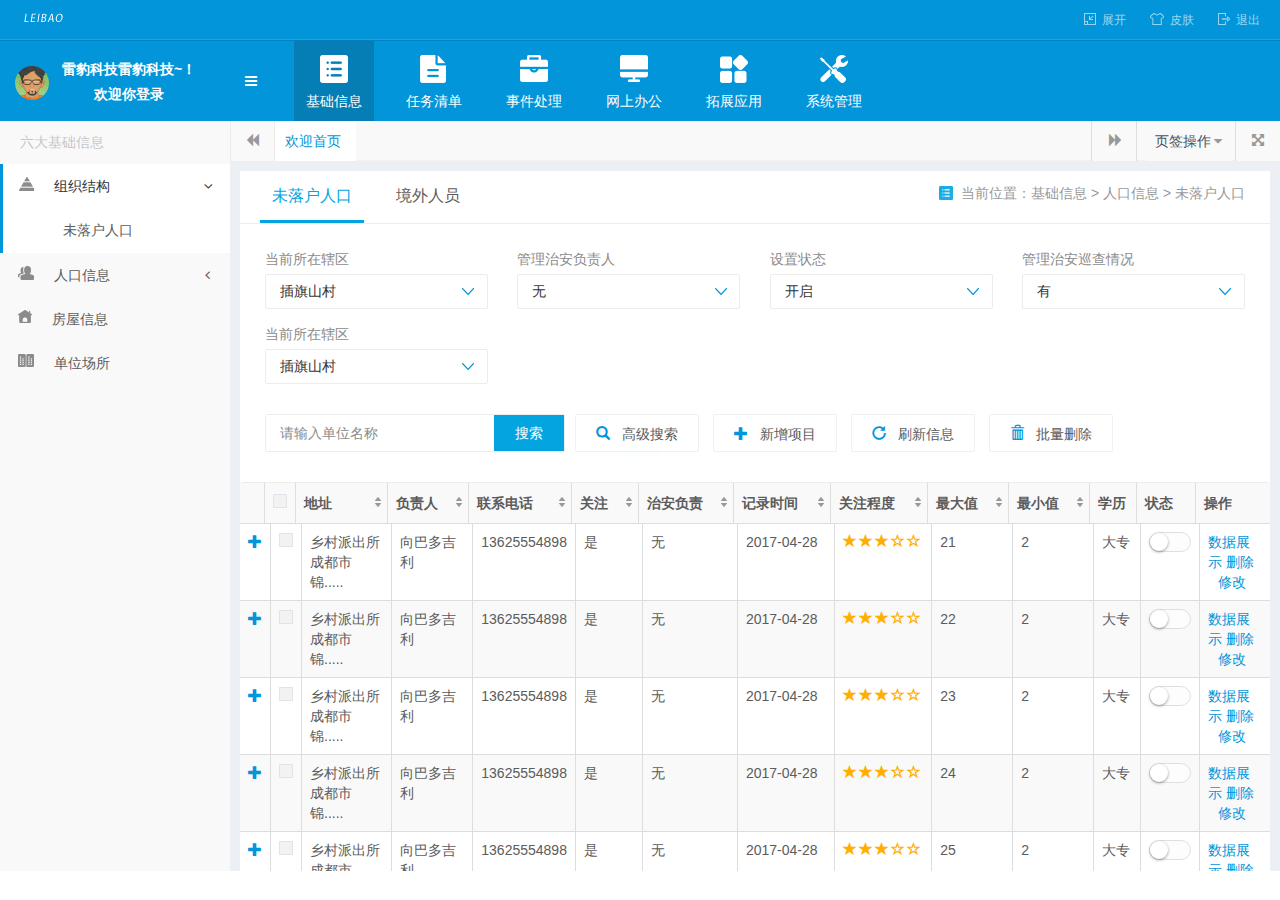
<file: ht/index.html>
﻿<!DOCTYPE html>
<html>
<head>
    <meta charset="utf-8">
    <meta name="viewport" content="initial-scale=1.0, maximum-scale=1.0, user-scalable=no" />
    <meta http-equiv="X-UA-Compatible" content="IE=edge,chrome=1">
    <title>雷暴科技开发系统</title>
    <link rel="stylesheet" href="css/bootstrap.min.css" />
    <link rel="stylesheet" href="css/font-awesome.min.css">
    <!--<link rel="stylesheet" href="css/skins/_all-skins.css">-->
    <link rel="stylesheet" href="css/index.css">
    <link rel="stylesheet" href="css/date.css" />
    <script src="js/jquery-1.9.1.min.js"></script>
    <script type="text/javascript">

    </script>
</head>
<body class="hold-transition skin-blue sidebar-mini">
	<!--加载图标-->
   <div id="ajax-loader" class="loader">
        <img src="img/ajax-loader.gif"   />
    </div>
    <!--顶部导航-->
    <div class="wrapper top" id='fold_all'>
    	<div class="logo pull-left" id='logo'><a href="##"><img  src="img/LEIBAO.png"/></a></div>
    	<div class="logo pull-left" id='logo_big'><a href="##"><img  src='img/logo_big.png'/></a></div>

    	<div class="fr pull-right">
    		<button class="btn_fold" id='btn_fold'><span class="icon_normal btn_f" id='fold'></span>展开</button>
    		<button class="btn_fold" id='btn_skin'> <span class="icon_normal btn_skin"></span>皮肤</button>
    		<button class="btn_fold" id='btn_exit'> <span class="icon_normal btn_exit"></span>退出</button>
    	</div>
    </div>
    <div class="wrapper">
        <!--头部信息-->
        <header class="main-header clearfix">
             <div  class="logo">
                <span class="logo-mini head_image"><img src="img/avatar04.png" class="img-circle" alt="User Image"></span>
                <span class="logo-lg" >
                	<div class="pull-left head_image">
            	 		<!--头像-->
                    	<img src="img/avatar04.png" class="img-circle" alt="User Image" >
                    	<span class="info_head"><a href="##"  title="雷豹科技雷豹科技~！">雷豹科技雷豹科技~！</a> 欢迎你登录</span>
            		</div>
                </span>
            </div>
            <nav class="navbar navbar-static-top" >
                <a class="sidebar-toggle">
                 	<span class="sr-only">Toggle navigation</span>
                </a>

	            <div class="pull-left second_nav">
	            	<ul>
	            		<li><a href="##"><i  class="icon_change second_nav_one"></i> 基础信息</a></li>
	            		<li><a href="##"><i class="icon_change second_nav_two"></i> 任务清单</a></li>
	            		<li><a href="##"><i class="icon_change second_nav_three"></i> 事件处理</a></li>
	            		<li><a href="##"><i class="icon_change second_nav_four"></i> 网上办公</a></li>
	            		<li><a href="##"><i class="icon_change second_nav_five"></i> 拓展应用</a></li>
	            		<li><a href="##"><i class="icon_change second_nav_six"></i> 系统管理</a></li>
	            	</ul>
	            </div>
            </nav>
        </header>
        <!--左边导航-->
        <div class="main-sidebar">
            <div class="sub_title_head">六大基础信息</div>
            <div class="sidebar" id="aaa">
                <ul class="sidebar-menu" id="sidebar-menu">
            </div>
        </div>
        <!--中间内容-->
        <div id="content-wrapper" class="content-wrapper">
            <div class="content-tabs">
            	<button class="sidebar-toggle" style="position: absolute; border: 1px solid red;display: block; color: #FFFFFF;">
                    <span class="sr-only">Toggle navigation</span>
                </button>
                <button class="roll-nav roll-left tabLeft">
                    <i class="fa fa-backward"></i>
                </button>
                <nav class="page-tabs menuTabs">
                    <div class="page-tabs-content" style="margin-left: 0px;">
                        <a href="javascript:;" class="menuTab active" data-id="add.html" >欢迎首页</a>
                    </div>
                </nav>
                <button class="roll-nav roll-right tabRight">
                    <i class="fa fa-forward" style="margin-left: 3px;"></i>
                </button>
                <div class="btn-group roll-nav roll-right">
                    <button class="dropdown tabClose" data-toggle="dropdown">
                        页签操作<i class="fa fa-caret-down" style="padding-left: 3px;"></i>
                    </button>
                    <ul class="dropdown-menu dropdown-menu-right">
                        <li><a class="tabReload" href="javascript:void();">刷新当前</a></li>
                        <li><a class="tabCloseCurrent" href="javascript:void();">关闭当前</a></li>
                        <li><a class="tabCloseAll" href="javascript:void();">全部关闭</a></li>
                        <li><a class="tabCloseOther" href="javascript:void();">除此之外全部关闭</a></li>
                    </ul>
                </div>
                <button class="roll-nav roll-right fullscreen"><i class="fa fa-arrows-alt"></i></button>
            </div>
            <div class="content-iframe" style="overflow: hidden;">
                <div class="mainContent" id="content-main" style="margin: 10px; margin-bottom: 0px; padding: 0;">
                    <iframe class="LRADMS_iframe" width="100%" height="100%" src="list_demo.html" frameborder="0" data-id="0"></iframe>
                </div>
            </div>
        </div>
    </div>
    <script src="js/bootstrap.min.js"></script>
    <script src="js/index.js"></script>
    <script type="text/javascript" src="js/tab.js"></script>
    <script type="text/javascript">
        window.onresize=window.onrefresh=function(){
        var oSideBar = document.getElementById('aaa');
        var t = oSideBar.offsetTop+oSideBar.offsetHeight;
        if(t>document.documentElement.clientHeight&&oSideBar.offsetWidth==230){
            oSideBar.style.height=oSideBar.offsetHeight-(t-document.documentElement.clientHeight)+'px';
            oSideBar.style.overflowY='auto';
        }
    }
    </script>
    <!--<script>
    	$(function(){
    		$('#index').click(function(){
    			var a=$(this).attr('data-id');
    			$('#content-main iframe').attr('src',a);
//  			alert($('#content-main iframe').attr('src'));

    		})
    	})
    </script>-->
</body>
</html>
</file>
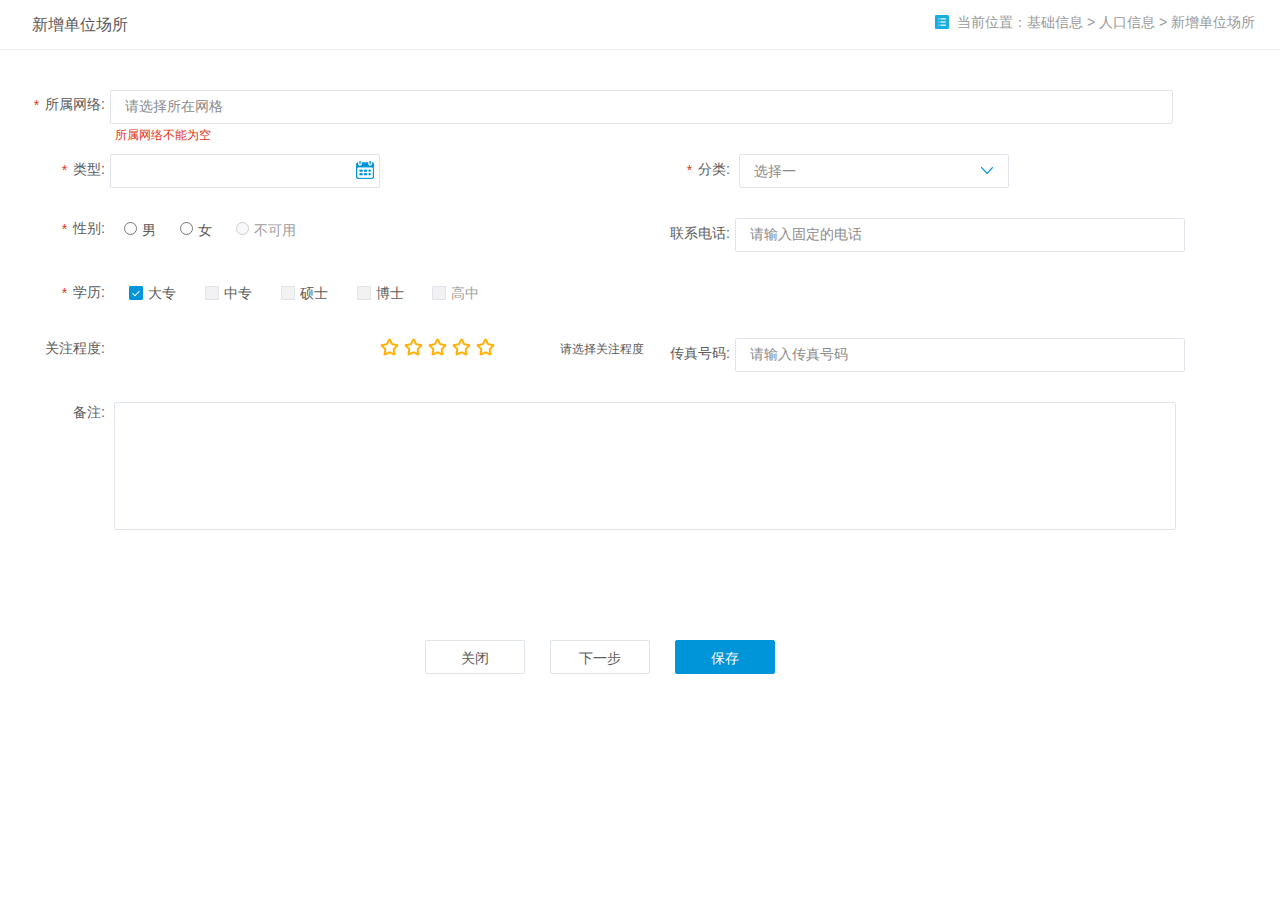
<file: ht/add.html>
<!DOCTYPE html>
<html>
	<head>
		<meta charset="UTF-8">
	    <meta name="viewport" content="initial-scale=1.0, maximum-scale=1.0, user-scalable=no" />
	    <meta http-equiv="X-UA-Compatible" content="IE=edge,chrome=1">
		<title>添加页面</title>
		<link rel="stylesheet" href="css/bootstrap.min.css" />
		<link rel="stylesheet" href="css/date.css" />
		<link rel="stylesheet" href="css/index.css" />
	</head>
	<body>
			<div class="list_wrapper">
           <div class="clearfix tab_wrapper_add">
	           	<ul class="pull-left tab_add">
	           		<li>新增单位场所</li>
	           	</ul>
           		<div class="pull-right list_subnav"><span class="ml"></span>当前位置：<a href="##">基础信息</a> > <a href="##">人口信息</a> > 新增单位场所</div>
           </div>
             <div class="modal-body shortcut-add-box list_add">
	                  <ul class="clearfix">
	                  	<!--以下分为两种，一种是一行排一个，则需要在   li   标签上加上类名 win_100     如果排两个 不需要写什么-->
	                  	<li class="win_100"><label><span>*</span>所属网络:</label><input type="text" value="请选择所在网格"  onFocus="if(value==defaultValue){value='';}" 
			           				onBlur="if(!value){value=defaultValue;}"   />  
			           		<p>所属网络不能为空</p>		
	                  	</li>
	                  	<li><label><span>*</span>类型:</label><div class="calendarWarp" >
								<input type="text"  class='ECalendar' id="ECalendar_case2"/>
							</div>
	                   </li>
	                  	<li><label><span>*</span>分类:</label>
	                  		<select>
	                  			<option>选择一</option>
	                  			<option>选择二</option>
	                  			<option>选择3</option>
	                  			<option>选择4</option>
	                  		</select>
	                  	</li>
	                  	<li><label><span>*</span>性别:</label>
	                  		<label for='male'><input type="radio" name="sex" id='male' />男</label>
	                  		<label for='wo'><input type="radio" name="sex" id='wo'/>女</label>
	                  		<label for='dis_r' class="dis_abled"><input type="radio" name="sex" id='dis_r' disabled="disabled" />不可用</label>
	                  	</li>
	                  	
	                  	<li><label>联系电话:</label><input type="text" value="请输入固定的电话"  onFocus="if(value==defaultValue){value='';}" 
			           				onBlur="if(!value){value=defaultValue;}"   />  
	                  	</li>
	                  	<li class="win_100"><label><span>*</span>学历:</label>
	                  		<label for='d_z'><input type="checkbox" checked="checked"  id='d_z'/>大专</label>
	                  		<label for='zz'><input type="checkbox" id='zz'/>中专</label>
	                  		<label for='ss'><input type="checkbox"  id='ss'/>硕士</label>
	                  		<label for='bs'><input type="checkbox"  id='bs'/>博士</label>
	                  		<label for='gz' class="dis_abled"><input type="checkbox" disabled="disabled" id='gz' />高中</label>
	                  	</li>
	                  	<li>
	                  		<label>关注程度:</label> 
	                  		<div id="star_M">
								<ul>
									<li><a href="javascript:;">1</a></li>
									<li><a href="javascript:;">2</a></li>
									<li><a href="javascript:;">3</a></li>
									<li><a href="javascript:;">4</a></li>
									<li><a href="javascript:;">5</a></li>
								</ul>
								<span></span>
								<p>请选择关注程度</p>
							</div>
	                  	</li>
	                  	<li><label>传真号码:</label><input type="text" value="请输入传真号码"  onFocus="if(value==defaultValue){value='';}" 
			           				onBlur="if(!value){value=defaultValue;}"   />  
	                  	</li>
	                  	<li class="win_100 bei_top"><label>备注:</label>
	                  	<textarea >	</textarea>
	                  	</li>
	                  </ul>
	             
	               </div>
	               <div class="add_btngroup"><button>关闭</button><button>下一步</button><button class="curr">保存</button></div>
			        <script src="js/jquery-1.9.1.min.js"></script>
			        <script src="js/bootstrap.min.js"></script>
			      	<script type="text/javascript" src="js/Ecalendar.jquery.min.js" ></script>
      				<script type="text/javascript" src="js/star.js"></script>
			      	<script>
			      	   //日历控件  type:date类型，skin：颜色，时间控件id也与上面的id一致，不同的时间控件id不能一样
			      		$("#ECalendar_case2").ECalendar({
						type:"date",
					    skin:"#0095d9",
						offset:[0,2]
					});
      				</script>
    </body>


</html>
</file>
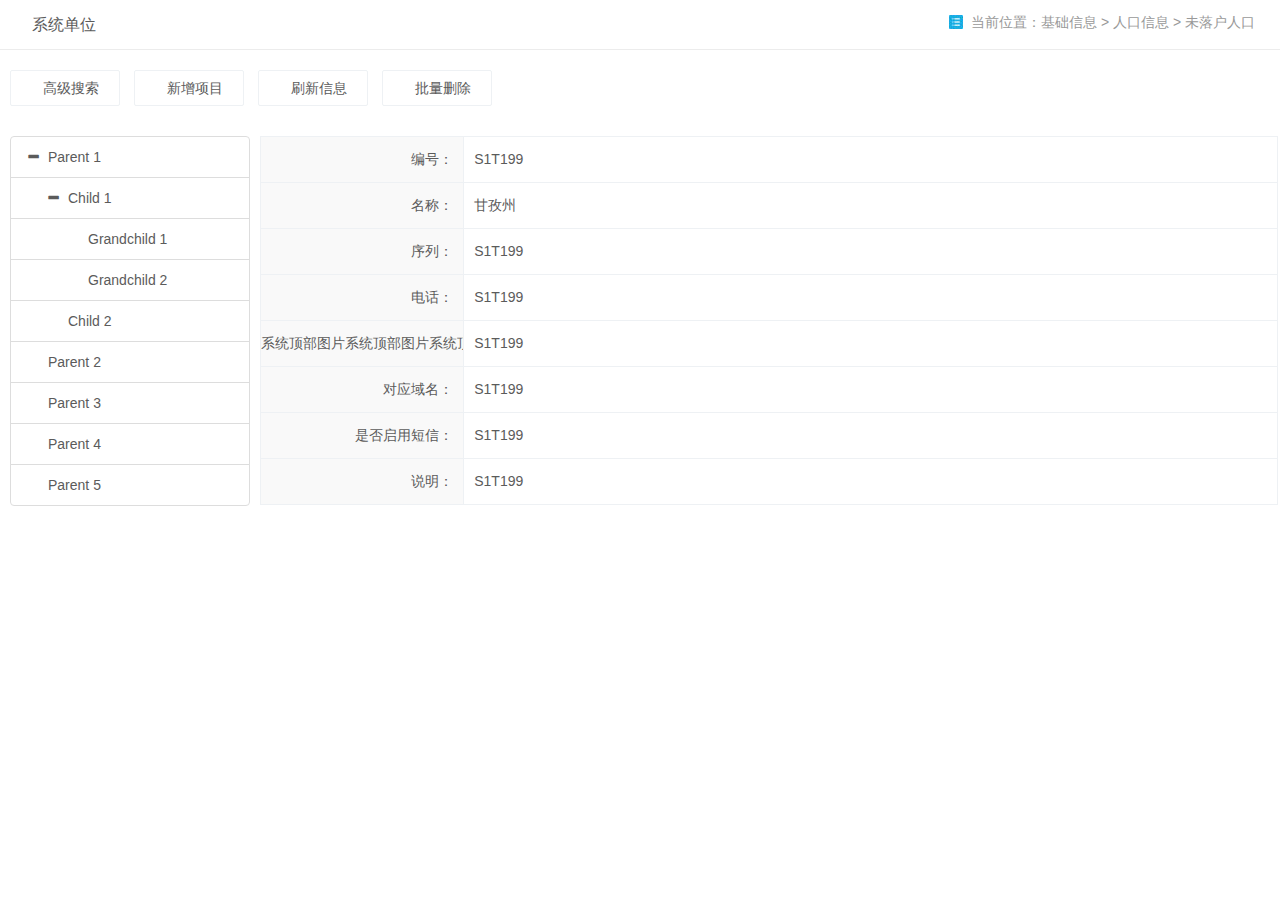
<file: ht/demo1.html>
<!DOCTYPE html>
<html>
    <head>
        <meta charset="utf-8">
        <meta http-equiv="X-UA-Compatible" content="IE=edge,chrome=1">
        <title>数据列表页</title>
        <meta name="viewport" content="width=device-width">
        <link rel="stylesheet" href="css/bootstrap.min.css" />
        <link rel="stylesheet" href="css/index.css" />
        <link rel="stylesheet" href="css/sub_nav.css" />
        <script type="text/javascript" src="js/jquery-1.9.1.min.js" ></script>
        <script type="text/javascript" src="js/bootstrap.min.js" ></script>
        <script type="text/javascript" src="js/bootstrap-treeview.min.js" ></script>
        
    </head>
    <body>
    	<div class="list_wrapper">
           <div class="clearfix tab_wrapper">
           		<ul class="pull-left tab_add">
	           		<li>系统单位</li>
	           	</ul>
           		<div class="pull-right list_subnav"><span class="ml"></span>当前位置：<a href="##">基础信息</a> > <a href="##">人口信息</a> > 未落户人口</div>
           </div>
           <div class="tab_list"> 
	           <div class="tab_one">
			        <div class="toolbar_all">	
				           <!--按钮-->
				           <div class="pull-left full_button">
				           		<button><span class="icon_btn btn_search"></span>高级搜索</button>
				           		<button id='btn_add'><span class="icon_btn btn_add" ></span>新增项目</button>
				           		<button id='refresh'><span class="icon_btn btn_load"></span>刷新信息</button>
				           		<!--批量删除 要判断是否选择了表格中的数据，没有选中数据的时候 则button 安妞应该表示不可以用 样式为btn_dis,有选择数据的样式为：btn_del-->
					            <button id="button"><span class="icon_btn btn_del"></span>批量删除</button>
				           </div>
		           </div>
	           	</div>
           </div>
          </div>
          <!--中间部分-->
          <div class="sub_nav" >
          	<div class="sub_navLeft">
          		 <div id="treeview3" class=""></div>
          	</div>
          	<div class="sub_navRight">
          		<ul>
          			<li><span class="sub_navtitle"  title="编号">编号：</span><span class="sub_navdetail">S1T199</span></li>
          			<li><span class="sub_navtitle" title="名称">名称：</span><span class="sub_navdetail">甘孜州</span></li>
          			<li><span class="sub_navtitle" title="序列">序列：</span><span class="sub_navdetail">S1T199</span></li>
          			<li><span class="sub_navtitle" title="电话">电话：</span><span class="sub_navdetail">S1T199</span></li>
          			<li><span class="sub_navtitle" title="系统顶部图片系统顶部图片系统顶部图片">系统顶部图片系统顶部图片系统顶部图片 </span><span class="sub_navdetail">S1T199</span></li>
          			<li><span class="sub_navtitle" title="对应域名">对应域名：</span><span class="sub_navdetail">S1T199</span></li>
          			<li><span class="sub_navtitle" title="是否启用短信">是否启用短信：</span><span class="sub_navdetail">S1T199</span></li>
          			<li><span class="sub_navtitle" title="说明">说明：</span><span class="sub_navdetail">S1T199</span></li>
          		</ul>
          </div>
    <script type="text/javascript">
	  $(function() {
        var defaultData = [
          {
            text: 'Parent 1',
            href: '#parent1',
            tags: ['4'],
            nodes: [
              {
                text: 'Child 1',
                href: '#child1',
                tags: ['2'],
                nodes: [
                  {
                    text: 'Grandchild 1',
                    href: '#grandchild1',
                    tags: ['0']
                  },
                  {
                    text: 'Grandchild 2',
                    href: '#grandchild2',
                    tags: ['0']
                  }
                ]
              },
              {
                text: 'Child 2',
                href: '#child2',
                tags: ['0']
              }
            ]
          },
          {
            text: 'Parent 2',
            href: '#parent2',
            tags: ['0']
          },
          {
            text: 'Parent 3',
            href: '#parent3',
             tags: ['0']
          },
          {
            text: 'Parent 4',
            href: '#parent4',
            tags: ['0']
          },
          {
            text: 'Parent 5',
            href: '#parent5'  ,
            tags: ['0']
          }
        ];

        var alternateData = [
          {
            text: 'Parent 1',
            tags: ['2'],
            nodes: [
              {
                text: 'Child 1',
                tags: ['3'],
                nodes: [
                  {
                    text: 'Grandchild 1',
                    tags: ['6']
                  },
                  {
                    text: 'Grandchild 2',
                    tags: ['3']
                  }
                ]
              },
              {
                text: 'Child 2',
                tags: ['3']
              }
            ]
          },
          {
            text: 'Parent 2',
            tags: ['7']
          },
          {
            text: 'Parent 3',
            icon: 'glyphicon glyphicon-earphone',
            href: '#demo',
            tags: ['11']
          },
          {
            text: 'Parent 4',
            icon: 'glyphicon glyphicon-cloud-download',
            href: '/demo.html',
            tags: ['19'],
            selected: true
          },
          {
            text: 'Parent 5',
            icon: 'glyphicon glyphicon-certificate',
            color: 'pink',
            backColor: 'red',
            href: 'http://www.tesco.com',
            tags: ['available','0']
          }
        ];

        var json = '[' +
          '{' +
            '"text": "Parent 1",' +
            '"nodes": [' +
              '{' +
                '"text": "Child 1",' +
                '"nodes": [' +
                  '{' +
                    '"text": "Grandchild 1"' +
                  '},' +
                  '{' +
                    '"text": "Grandchild 2"' +
                  '}' +
                ']' +
              '},' +
              '{' +
                '"text": "Child 2"' +
              '}' +
            ']' +
          '},' +
          '{' +
            '"text": "Parent 2"' +
          '},' +
          '{' +
            '"text": "Parent 3"' +
          '},' +
          '{' +
            '"text": "Parent 4"' +
          '},' +
          '{' +
            '"text": "Parent 5"' +
          '}' +
        ']';


        $('#treeview3').treeview({
          levels: 99,
          data: defaultData,
          selectedBackColor: "#0095d9",
        });
  		});
	  	</script>
    </body>
</html>
</file>
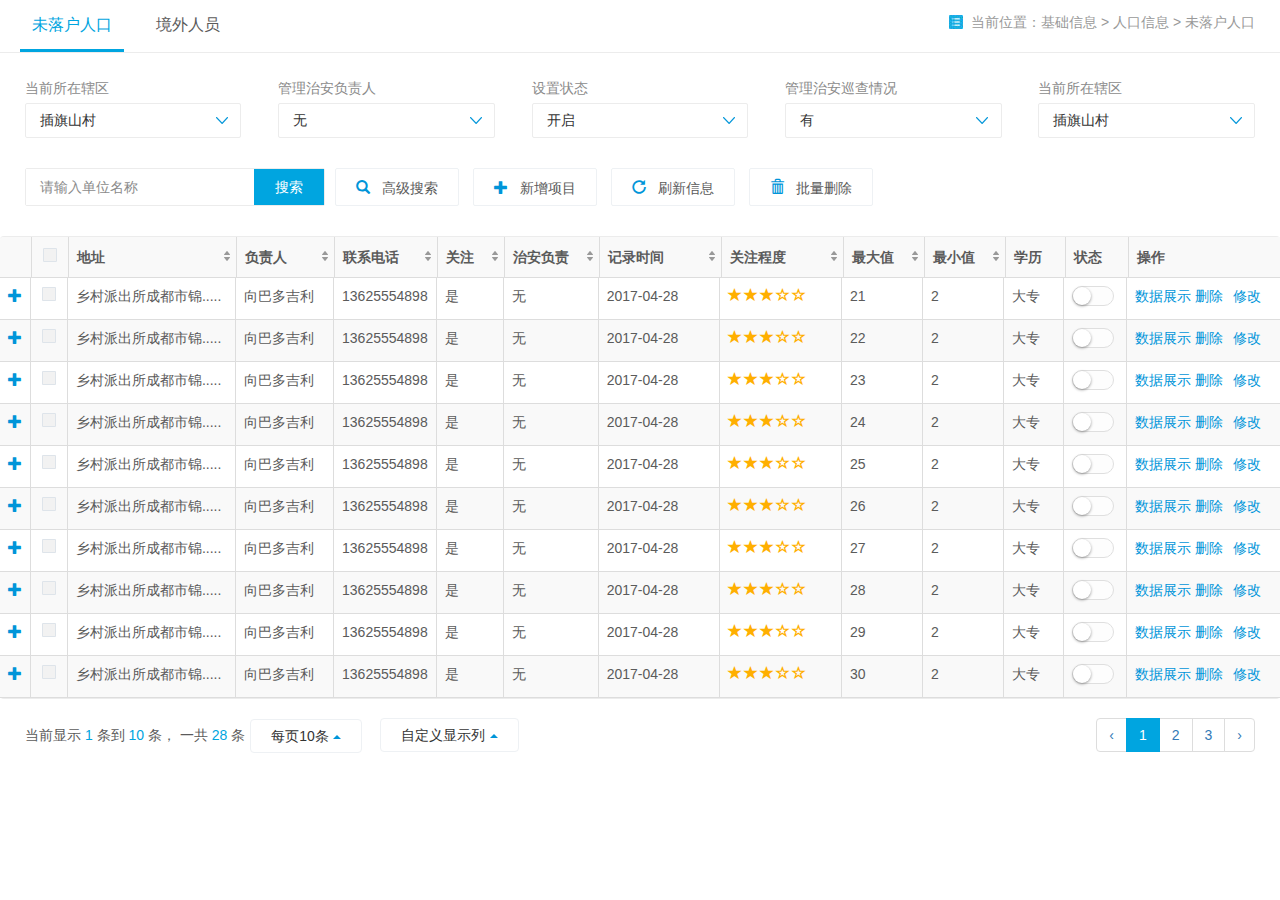
<file: ht/list_demo.html>
<!DOCTYPE html>
<html>
    <head>
        <meta charset="utf-8">
        <meta http-equiv="X-UA-Compatible" content="IE=edge,chrome=1">
        <title>数据列表页</title>
        <meta name="viewport" content="width=device-width">
        <link rel="stylesheet" href="css/bootstrap.min.css" />
        <link rel="stylesheet" href="css/bootstrap-table.css" />
        <link rel="stylesheet" href="css/index.css" />
        <link rel="stylesheet" href="css/date.css" />
    </head>
    <body>
    	<div class="list_wrapper">
           <div class="clearfix tab_wrapper">
	           	<ul class="pull-left tab">
	           		<li>未落户人口</li>
	           		<li>境外人员</li>
	           	</ul>
           		<div class="pull-right list_subnav"><span class="ml"></span>当前位置：<a href="##">基础信息</a> > <a href="##">人口信息</a> > 未落户人口</div>
           </div>
           <div class="tab_list"> 
           <!--未落户人口  start -->
           <div class="tab_one">
	           <div class="clearfix list_select ">
	           		<div class="select_num">
	           			<ul>
	           				<li>
	           					<span>当前所在辖区</span> <select>
	           					<option>插旗山村</option>
	           					<option>插旗山村1</option>
	           					<option>插旗山村2</option>
	           				</select>
	           				</li>
	           				<li >
	           					<span>管理治安负责人 </span>
	           					<select>
	           					<option>无</option>
	           					<option>插旗山村1插旗山村1</option>
	           					<option>插旗山村2</option>
	           				</select>
	           				</li>
	           				<li >
	           					<span>设置状态</span> 
	           					<select>
	           					<option>开启</option>
	           					<option>插旗山村1</option>
	           					<option>插旗山村2</option>
	           				</select>
	           				</li>
	           				<li >
	           					<span>管理治安巡查情况</span>
	           					<select>
	           					<option>有</option>
	           					<option>插旗山村1</option>
	           					<option>插旗山村2</option>
	           				</select>
	           				</li><li >
	           					<span>当前所在辖区</span> <select>
	           					<option>插旗山村</option>
	           					<option>插旗山村1</option>
	           					<option>插旗山村2</option>
	           				</select>
	           				</li>
	           			</ul>
	           		</div>
	           </div>
		         <div class="toolbar_all">	
		         	<!--搜索框-->
			         <div class="find_form pull-left">
			           			<input type="text"  value="请输入单位名称"  onFocus="if(value==defaultValue){value='';}" 
			           				onBlur="if(!value){value=defaultValue;}"  class="find_text"/>
			           			<span>
			           				<input type="button" value="搜索" class="find_btn" />
			           			</span>
			           </div>
			           <!--按钮-->
			           <div class="pull-left full_button">
			           		<button><span class="glyphicon glyphicon-search"></span>高级搜索</button>
			           		<button id='btn_add'><span class="glyphicon glyphicon-plus" ></span>新增项目</button>
			           		<button id='refresh'><span class="glyphicon glyphicon-repeat"></span>刷新信息</button>
			           		<!--批量删除 要判断是否选择了表格中的数据，没有选中数据的时候 则button 安妞应该表示不可以用 样式为btn_dis,有选择数据的样式为：btn_del-->
				            <button id="button"><span class="glyphicon glyphicon-trash"></span>批量删除</button>
			           </div>
	            	</div>
	            	<!--加载数据表格-->
		            <div class="table-responsive ">
		            	<!--以下参数解释：id, data-toggle必须要，data-toolbar：表格上方的工具条；data-height：表格高度；
		            		data-detail-view：表格每条数据详解（既+图标点开位置）；data-show-columns：显示自定义列； data-pagination：分页；
		            		data-detail-formatter：自定义显示图标+数据的方法；data-striped：隔行变色
		            	-->
			             <table id="table" 
			               data-toggle="table" 
			               data-toolbar="#toolbar"   
			               data-height="586"   
			               data-detail-view="true"  
			               data-show-columns="true"
			               data-pagination="true"
			               data-detail-formatter="detailFormatter"
			               data-striped='true'
			               >
		        	</table>
	           	</div>
           
           </div>
           <!--未落户人口  end -->
           <!--境外人员  start -->
           <div class="tab_one">
	            <div class="clearfix list_select">
	           		<div class="select_num">
	           			<ul>
	           				<li>
	           					<span>当前所在辖区</span> <select>
	           					<option>插旗山村</option>
	           					<option>插旗山村1</option>
	           					<option>插旗山村2</option>
	           				</select>
	           				</li>
	           				<li >
	           					<span>管理治安负责人 </span>
	           					<select>
	           					<option>无</option>
	           					<option>插旗山村1插旗山村1</option>
	           					<option>插旗山村2</option>
	           				</select>
	           				</li>
	           				<li >
	           					<span>设置状态</span> 
	           					<select>
	           					<option>开启</option>
	           					<option>插旗山村1</option>
	           					<option>插旗山村2</option>
	           				</select>
	           				</li>
	           				<li >
	           					<span>管理治安巡查情况</span>
	           					<select>
	           					<option>有</option>
	           					<option>插旗山村1</option>
	           					<option>插旗山村2</option>
	           				</select>
	           				</li><li >
	           					<span>当前所在辖区</span> <select>
	           					<option>插旗山村</option>
	           					<option>插旗山村1</option>
	           					<option>插旗山村2</option>
	           				</select>
	           				</li>
	           			</ul>
	           		</div>
	           		
	           </div>
           <!--境外人员  end -->
           </div>
        	
        <script src="js/jquery-1.9.1.min.js"></script>
        <script src="js/bootstrap.min.js"></script>
        <script src="js/bootstrap-table.js"></script>
      	<script type="text/javascript" src="js/tab.js" ></script>
        <script>
         var $table = $('#table');
		 var $button=$('#button');
		 //刷新
		 $('#refresh').click(function(){
		 	  $table.bootstrapTable('refresh');
		 })
		$table.bootstrapTable('hideColumn', 'xueli');
		 //表格上的删除按钮，可以单个删除，也可以批量删除
		 $button.click(function () {
		        var ids = $.map($table.bootstrapTable('getSelections'), function (row) {
		          return row.id;
		  });
		   $table.bootstrapTable('remove', {
		            	field: 'id',
		                values: ids
		            });
		       });
		  //点击button按钮class为one的返回改行id的值
		 $('button.one').click(function(){
		 	 var ids = $.map($table.bootstrapTable('getSelections'), function (row) {
		          return row.id;
		 	 });
		 	 
		 })
		//操作列的方法，可以加相关的按钮
		function operateFormatter(value, row, index) {
		    return [
		        '<a class="like" href="javascript:void(0)" title="Like">',
		        '数据展示',
		        '</a>  ',
		        '<a class="remove" href="javascript:void(0)" title="Remove">',
		        '删除',
		        '</a>',
		        '<a class="update" href="javascript:void(0)" title="update">',
		        '修改',
		        '</a>'
		       ].join('');
		    }
			//操作列对应的按钮处理
			window.operateEvents = {
				//点击列中的展示数据 返回当前的这一行的json数据
		        'click .like': function (e, value, row, index) {
		            alert('You click like action, row: ' + JSON.stringify(row));
		        },
		        //点击列中的  删除   删除当前这条数据
		        'click .remove': function (e, value, row, index) {
		            $table.bootstrapTable('remove', {
		                field: 'id',
		                values: [row.id]
		            });
		        },
		        //点击列中的修改 返回的id
		        'click .update':function (e, value, row, index) {
		           alert([row.id]);
		        }
		        
	    };
			//显示每列内容的方法,index为索引，row为当前行，value为值
        	function detailFormatter(index, row) {
		    var html = [];
		        $.each(row, function (key, value) {
		            html.push('<p><span style="color:#0095d9">' + key + ':</span> ' + value + '</p>');
		        });
		        return html.join('');
	        } 
		    
		 //数据加载   ：列中：field就是json数据中的字段，title:表格头部显示的文字，width：自定义，sortable：是否启用排序，formatter：自定义函数 ，events：自定义事件
		$('#table').bootstrapTable({
			 columns: [{
			        field: 'state',
			        width: '3%',
			        checkbox:'true'
			   }, {
			        field: '地址',
			        title: '地址',
			        width: '15%',
			        sortable:'true',
			       	formatter: function(value,row,index){
			       		    if(row.地址.length>10){
			       		    	row.地址=row.地址.substring(0,9)+'.....';
			       		    }
                                    return row.地址;
                            }
			        
			    }, {
			        field: '负责人',
			        width: '8%',
			        title: '负责人',
			        sortable:'true'
			    }, {
			        field: 'phone',
			        title: '联系电话',
			        width: '8%',
			        sortable:'true'
			    }, {
			        field: '关注',
			        width: '5%',
			        title: '关注',
			        sortable:'true'
			    },{
			        field: 'anquan',
			        title: '治安负责',
			        width: '5%', 
			        sortable:'true'
			    },{
			        field: '记录时间',
			        title: '记录时间',
			        width: '10%',
			        sortable:'true'
			    },{
			        field: 'g_c',
			        title: '关注程度',
			        width: '10%',
			        sortable:'true',
			       	formatter: function(value,row,index){
			       		if(row.g_c>0){
                    		var str='';
                    		var str1='';
                    		for(var i=0;i<5;i++){
                    			if(i<row.g_c){
                    				//经过判断添加关注程度的星级   
                    				str+='<span  class="glyphicon glyphicon-star star"></span>';
                    			}else{
                    				str1+='<span  class="glyphicon  glyphicon-star-empty star"></span>';
                    			}
                    			
                    		}
                    		var a=str+str1;
                    		return a;
                    	}
			       	}
			    },{
			        field: 'max',
			        title: '最大值',
			        width: '5%',
			        sortable:'true'
			    }, {
			        field: 'min',
			        title: '最小值',
			        width: '5%',
			        sortable:'true'
			    }, {
			        field: 'xueli',
			        width: '5%',
			        title: '学历'
			    },{
			        title: '状态',
			        width: '5%',
			        formatter:function(){
			        	//自定义状态按钮
			        	return	'<input class="mui-switch mui-switch-animbg" type="checkbox">' 
			        }
			    }, {
			        title: '操作',
			        width: '15%',
			        formatter:'operateFormatter',
			        events:'operateEvents'
			    } ],
		    data: [  {
		    	       'id':1,
				       '地址': "乡村派出所成都市锦江区春熙路","负责人": "向巴多吉利",phone:"13625554898","关注": "是",anquan: "无",
				       '记录时间': "2017-04-28",
				        g_c: 3,max: 21,min: 2,xueli: "大专"
				    },
				     {
		    	        'id':2,
				        '地址': "乡村派出所成都市锦江区春熙路","负责人": "向巴多吉利",phone:"13625554898","关注": "是",anquan: "无",
				       '记录时间': "2017-04-28",
				        g_c: 3,max: 22,min: 2,xueli: "大专"
				    },
				     {
		    	        'id':3,
				        '地址': "乡村派出所成都市锦江区春熙路","负责人": "向巴多吉利",phone:"13625554898","关注": "是",anquan: "无",
				       '记录时间': "2017-04-28",
				        g_c: 3,max: 23,min: 2,xueli: "大专"
				    },
				     {
		    	        'id':4,
				        '地址': "乡村派出所成都市锦江区春熙路","负责人": "向巴多吉利",phone:"13625554898","关注": "是",anquan: "无",
				       '记录时间': "2017-04-28",
				        g_c: 3,max: 24,min: 2,xueli: "大专"
				    },
				     {
		    	        'id':5,
				        '地址': "乡村派出所成都市锦江区春熙路","负责人": "向巴多吉利",phone:"13625554898","关注": "是",anquan: "无",
				       '记录时间': "2017-04-28",
				        g_c: 3,max: 25,min: 2,xueli: "大专"
				    },
				     {
		    	        'id':6,
				        '地址': "乡村派出所成都市锦江区春熙路","负责人": "向巴多吉利",phone:"13625554898","关注": "是",anquan: "无",
				       '记录时间': "2017-04-28",
				        g_c: 3,max: 26,min: 2,xueli: "大专"
				    },
				     {
		    	        'id':7,
				        '地址': "乡村派出所成都市锦江区春熙路","负责人": "向巴多吉利",phone:"13625554898","关注": "是",anquan: "无",
				       '记录时间': "2017-04-28",
				        g_c: 3,max: 27,min: 2,xueli: "大专"
				    },
				     {
		    	        'id':8,
				        '地址': "乡村派出所成都市锦江区春熙路","负责人": "向巴多吉利",phone:"13625554898","关注": "是",anquan: "无",
				       '记录时间': "2017-04-28",
				        g_c: 3,max: 28,min: 2,xueli: "大专"
				    },
				     {
		    	        'id':9,
				        '地址': "乡村派出所成都市锦江区春熙路","负责人": "向巴多吉利",phone:"13625554898","关注": "是",anquan: "无",
				       '记录时间': "2017-04-28",
				        g_c: 3,max: 29,min: 2,xueli: "大专"
				    },
				     {
		    	        'id':10,
				        '地址': "乡村派出所成都市锦江区春熙路","负责人": "向巴多吉利",phone:"13625554898","关注": "是",anquan: "无",
				       '记录时间': "2017-04-28",
				        g_c: 3,max: 30,min: 2,xueli: "大专"
				    },
				     {
		    	        'id':11,
				        '地址': "乡村派出所成都市锦江区春熙路","负责人": "向巴多吉利",phone:"13625554898","关注": "是",anquan: "无",
				       '记录时间': "2017-04-28",
				        g_c: 3,max: 31,min: 2,xueli: "大专"
				    },
				     {
		    	        'id':12,
				        '地址': "乡村派出所成都市锦江区春熙路","负责人": "向巴多吉利",phone:"13625554898","关注": "是",anquan: "无",
				       '记录时间': "2017-04-28",
				        g_c: 3,max: 32,min: 2,xueli: "大专"
				    },
				     {
		    	        'id':13,
				        '地址': "乡村派出所成都市锦江区春熙路","负责人": "向巴多吉利",phone:"13625554898","关注": "是",anquan: "无",
				       '记录时间': "2017-04-28",
				        g_c: 3,max: 33,min: 2,xueli: "大专"
				    },
				     {
		    	        'id':14,
				        '地址': "乡村派出所成都市锦江区春熙路","负责人": "向巴多吉利",phone:"13625554898","关注": "是",anquan: "无",
				       '记录时间': "2017-04-28",
				        g_c: 3,max: 20,min: 2,xueli: "大专"
				    },
				     {
		    	        'id':15,
				        '地址': "乡村派出所成都市锦江区春熙路","负责人": "向巴多吉利",phone:"13625554898","关注": "是",anquan: "无",
				       '记录时间': "2017-04-28",
				        g_c: 3,max: 20,min: 2,xueli: "大专"
				    },
				     {
		    	        'id':16,
				        '地址': "乡村派出所成都市锦江区春熙路","负责人": "向巴多吉利",phone:"13625554898","关注": "是",anquan: "无",
				       '记录时间': "2017-04-28",
				        g_c: 3,max: 20,min: 2,xueli: "大专"
				    },
				     {
		    	        'id':17,
				        '地址': "乡村派出所成都市锦江区春熙路","负责人": "向巴多吉利",phone:"13625554898","关注": "是",anquan: "无",
				       '记录时间': "2017-04-28",
				        g_c: 3,max: 20,min: 2,xueli: "大专"
				    },
				     {
		    	        'id':18,
				        '地址': "乡村派出所成都市锦江区春熙路","负责人": "向巴多吉利",phone:"13625554898","关注": "是",anquan: "无",
				       '记录时间': "2017-04-28",
				        g_c: 3,max: 20,min: 2,xueli: "大专"
				    },
				     {
		    	        'id':19,
				        '地址': "乡村派出所成都市锦江区春熙路","负责人": "向巴多吉利",phone:"13625554898","关注": "是",anquan: "无",
				       '记录时间': "2017-04-28",
				        g_c: 3,max: 20,min: 2,xueli: "大专"
				    },
				     {
		    	        'id':20,
				        '地址': "乡村派出所成都市锦江区春熙路","负责人": "向巴多吉利",phone:"13625554898","关注": "是",anquan: "无",
				       '记录时间': "2017-04-28",
				        g_c: 3,max: 20,min: 2,xueli: "大专"
				    },
				     {
		    	        'id':21,
				        '地址': "乡村派出所成都市锦江区春熙路","负责人": "向巴多吉利",phone:"13625554898","关注": "是",anquan: "无",
				       '记录时间': "2017-04-28",
				        g_c: 3,max: 20,min: 2,xueli: "大专"
				    },
				     {
		    	        'id':22,
				        '地址': "乡村派出所成都市锦江区春熙路","负责人": "向巴多吉利",phone:"13625554898","关注": "是",anquan: "无",
				       '记录时间': "2017-04-28",
				        g_c: 3,max: 20,min: 2,xueli: "大专"
				    },
				     {
		    	        'id':23,
				        '地址': "乡村派出所成都市锦江区春熙路","负责人": "向巴多吉利",phone:"13625554898","关注": "是",anquan: "无",
				       '记录时间': "2017-04-28",
				        g_c: 3,max: 20,min: 2,xueli: "大专"
				    },
				     {
		    	        'id':24,
				        '地址': "乡村派出所成都市锦江区春熙路","负责人": "向巴多吉利",phone:"13625554898","关注": "是",anquan: "无",
				       '记录时间': "2017-04-28",
				        g_c: 3,max: 20,min: 2,xueli: "大专"
				    },
				     {
		    	        'id':25,
				        '地址': "乡村派出所成都市锦江区春熙路","负责人": "向巴多吉利",phone:"13625554898","关注": "是",anquan: "无",
				       '记录时间': "2017-04-28",
				        g_c: 3,max: 20,min: 2,xueli: "大专"
				    },
				     {
		    	        'id':26,
				        '地址': "乡村派出所成都市锦江区春熙路","负责人": "向巴多吉利",phone:"13625554898","关注": "是",anquan: "无",
				       '记录时间': "2017-04-28",
				        g_c: 3,max: 20,min: 2,xueli: "大专"
				    },
				     {
		    	        'id':27,
				        '地址': "乡村派出所成都市锦江区春熙路","负责人": "向巴多吉利",phone:"13625554898","关注": "是",anquan: "无",
				       '记录时间': "2017-04-28",
				        g_c: 3,max: 20,min: 2,xueli: "大专"
				    },
				     {
		    	        'id':28,
				        '地址': "乡村派出所成都市锦江区春熙路","负责人": "向巴多吉利",phone:"13625554898","关注": "是",anquan: "无",
				       '记录时间': "2017-04-28",
				        g_c: 3,max: 20,min: 2,xueli: "大专"
				    }]
		});
        </script>
    </body>
</html>
</file>
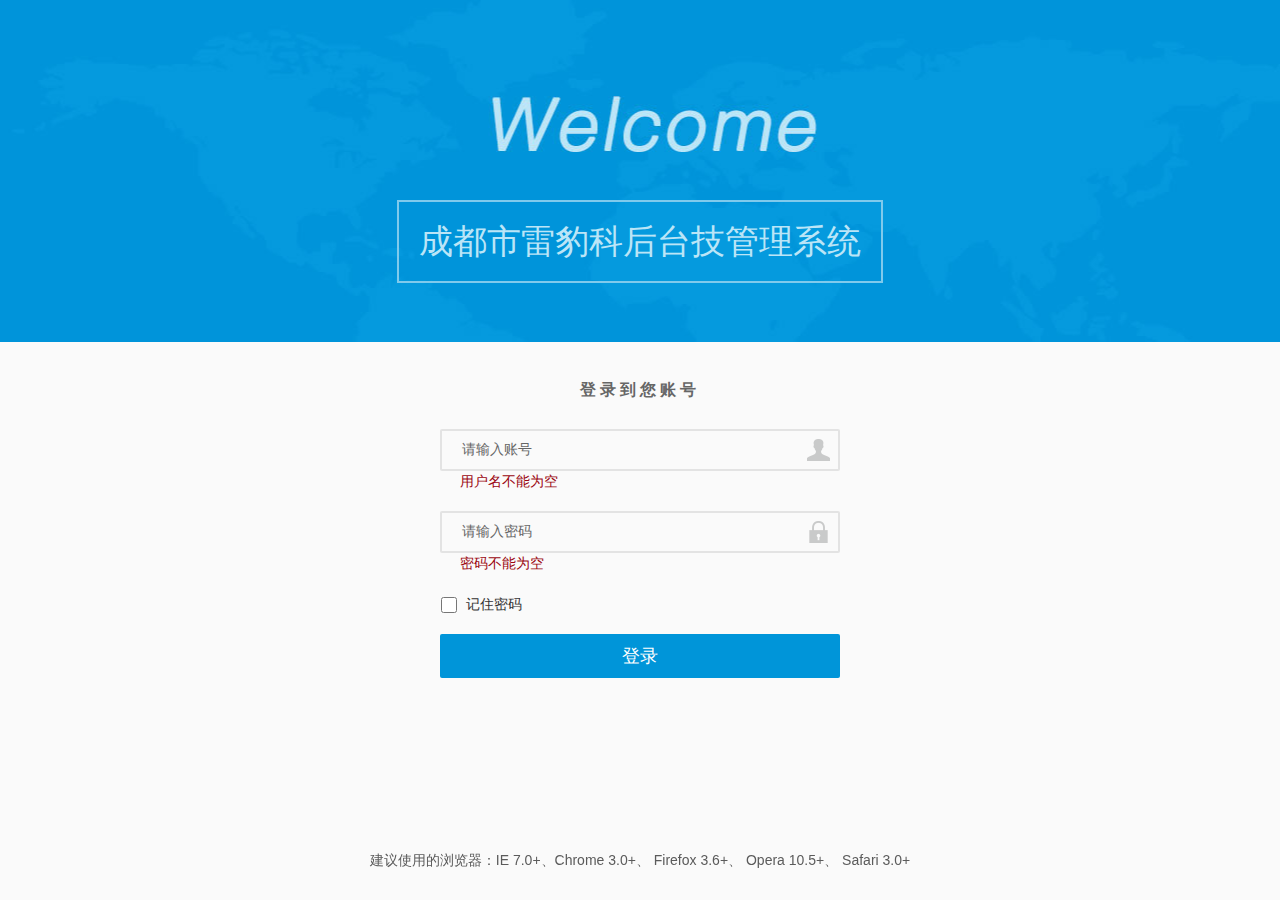
<file: ht/login.html>
<!DOCTYPE html>
<html>
	<head>
		<meta charset="UTF-8">
	    <meta name="viewport" content="initial-scale=1.0, maximum-scale=1.0, user-scalable=no" />
	    <meta http-equiv="X-UA-Compatible" content="IE=edge,chrome=1">
		<title>登录页面</title>
		<link rel="stylesheet" href="css/bootstrap.min.css" />
        <link rel="stylesheet" href="css/index.css" />
	</head>
	<body style="background: #fafafa;">
		<div class="login">
			<div class="login_head">
				<span>成都市雷豹科后台技管理系统</span>
			</div>
			<div class="login_form">
				<form>
					<h1>登录到您账号</h1>
					<p class="login_user">
						<input type="text"  value="请输入账号"   onFocus="if(value==defaultValue){value='';}" onBlur="if(!value){value=defaultValue;}"/>
						<label>用户名不能为空</label>
					</p>
					<p class="login_pass">
						<input type="text"  value="请输入密码" onFocus="if(value==defaultValue){value='';}" onBlur="if(!value){value=defaultValue;}"/>
						<label>密码不能为空</label>
					</p>
					<p class="forget_pass"><label for='forget_pass'> <input  type="checkbox" id='forget_pass'/>记住密码</label></p>
					<input type="button" value="登录"  class="button_login"/>
				</form>
			</div>
			<div class="login_footer">
				<p>建议使用的浏览器：IE 7.0+、Chrome 3.0+、 Firefox 3.6+、 Opera 10.5+、 Safari 3.0+</p>
			</div>
			
		</div>
	</body>
</html>
</file>
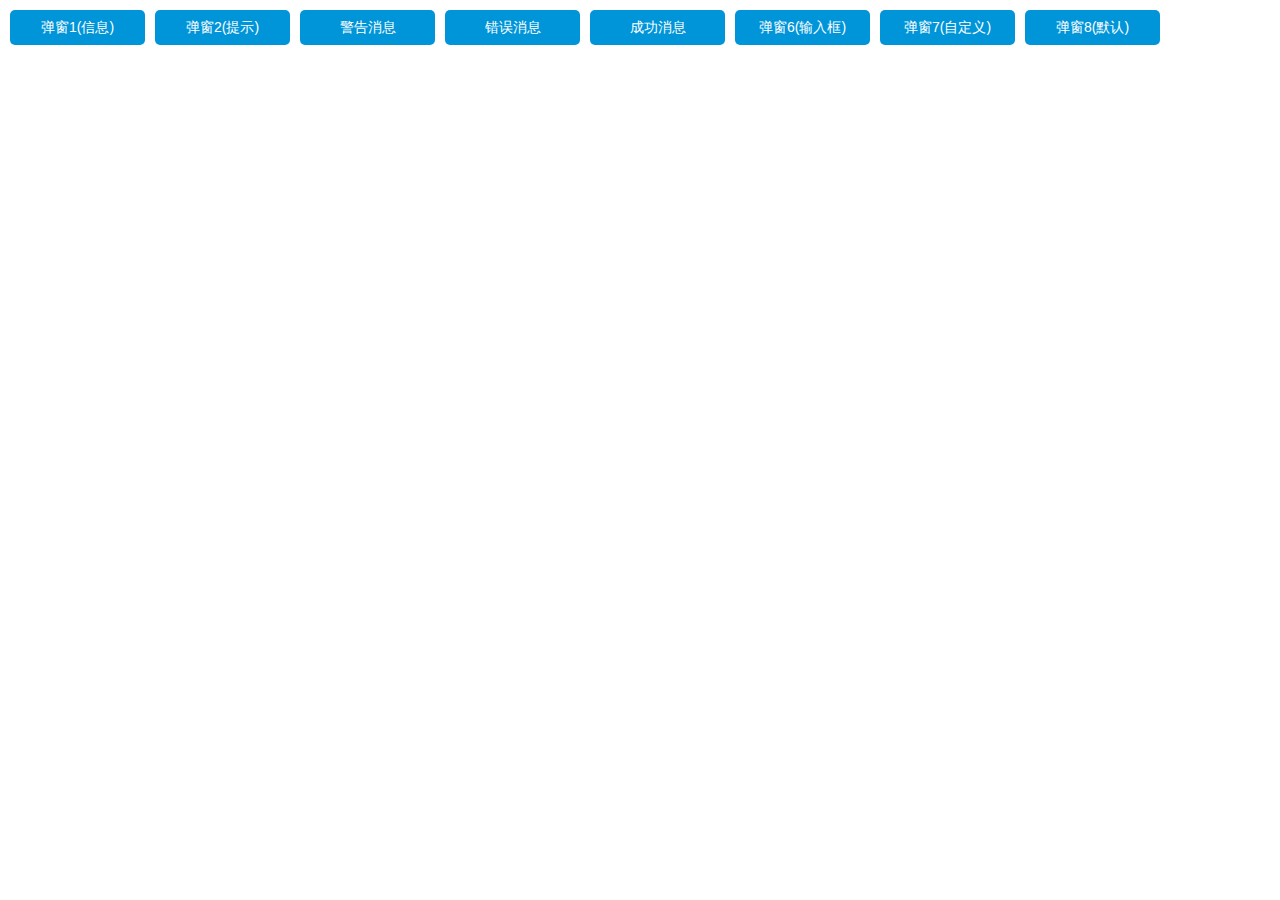
<file: ht/message.html>
<!DOCTYPE html>
<html>
	<head>
		<meta charset="UTF-8">
	  <meta name="renderer" content="webkit">
	  <meta http-equiv="X-UA-Compatible" content="IE=edge,chrome=1">
	  <meta name="viewport" content="width=device-width, initial-scale=1, maximum-scale=1">
	  <title>信息</title>
	  <link rel="stylesheet" href="css/bootstrap.min.css" />
	  <link rel="stylesheet" href="css/xcConfirm.css" />
	  <script type="text/javascript" src="js/jquery-1.9.1.min.js" ></script>
	  <script type="text/javascript" src="js/xcConfirm.js" ></script>
	  <style type="text/css">
		.sgBtn_bt{width:135px;height:35px;line-height:35px;
		margin-left:10px;margin-top:10px;text-align:center;background-color:#0095D9;
		color:#FFFFFF;float:left;border-radius:5px;}
	  </style>
	 <script type="text/javascript">
		$(function(){
			$("#btn1").click(function(){
				var txt=  "提示文字，提示文字，提示文字，";     //弹窗显示的文字
				var option = {
					title: "提示信息",     //弹窗标题
					w:'800',    //弹窗的宽度可以自设，默认是570
					h:'245',    //弹窗的高度可以自设，默认是260
					icon: "-1px -121px",   //图标的位置
					btn: window.wxc.xcConfirm.btnEnum.okcancel 
					//window.wxc.xcConfirm.btnEnum.okcancel 表示确认按钮 window.wxc.xcConfirm.btnEnum.ok表示确认按钮 window.wxc.xcConfirm.btnEnum.cancel
					
				}
				window.wxc.xcConfirm(txt,"custom", option);
			});
			
			$("#btn2").click(function(){
				var txt=  "提示文字，提示文字，提示文字，提示文字，提示文字，提示文字";
				var option = {
					title: "确认信息",
					icon: "-1px -191px",
					btn: window.wxc.xcConfirm.btnEnum.ok
				}
				window.wxc.xcConfirm(txt,"custom", option);
		
			});
			
			$("#btn3").click(function(){
				var txt=  "提示文字，提示文字，提示文字，提示文字，提示文字，提示文字";
				var option = {
					title: "警告信息",
					icon: "-1px -390px",
					btn: window.wxc.xcConfirm.btnEnum.ok
				}
				window.wxc.xcConfirm(txt,"custom", option);
			});
			
			$("#btn4").click(function(){
				var txt=  "提示文字，提示文字，提示文字，提示文字，提示文字，提示文字";
				var option = {
					title: "错误信息",
					icon: "-1px -260px",
					btn: window.wxc.xcConfirm.btnEnum.ok
				}
				window.wxc.xcConfirm(txt,"custom", option);
			});
			
			$("#btn5").click(function(){
				var txt=  "提示文字，提示文字，提示文字，提示文字，提示文字，提示文字";
				var option = {
					title: "成功信息",
					icon: "-1px -329px",
					btn: window.wxc.xcConfirm.btnEnum.ok
				}
				window.wxc.xcConfirm(txt,"custom", option);
			});
			
			$("#btn6").click(function(){
				var txt=  "请输入:<input type='text' />";
				var option = {
					title: "输入信息",
					btn: window.wxc.xcConfirm.btnEnum.ok
				}
				window.wxc.xcConfirm(txt,"custom", option);
			});
			
			$("#btn7").click(function(){
				var txt=  "自定义呀";
				var option = {
					title: "自定义",
					onOk: function(){
						console.log("确认啦");
					}
				}
				window.wxc.xcConfirm(txt, "custom", option);
			});
			
			$("#btn8").click(function(){
				var txt=  "默认";
				window.wxc.xcConfirm(txt);
			});
			
		});
		</script>
</head>
<body>
<div style="height: 168px;">
	<div class="sgBtn_bt" id="btn1">弹窗1(信息)</div>
	<div class="sgBtn_bt" id="btn2">弹窗2(提示)</div>
	<div class="sgBtn_bt" id="btn3">警告消息</div>
	<div class="sgBtn_bt" id="btn4">错误消息</div>
	<div class="sgBtn_bt" id="btn5">成功消息</div>
	<div class="sgBtn_bt" id="btn6">弹窗6(输入框)</div>
	<div class="sgBtn_bt" id="btn7">弹窗7(自定义)</div>
	<div class="sgBtn_bt" id="btn8">弹窗8(默认)</div>
</div>

	</body>
</html>
</file>
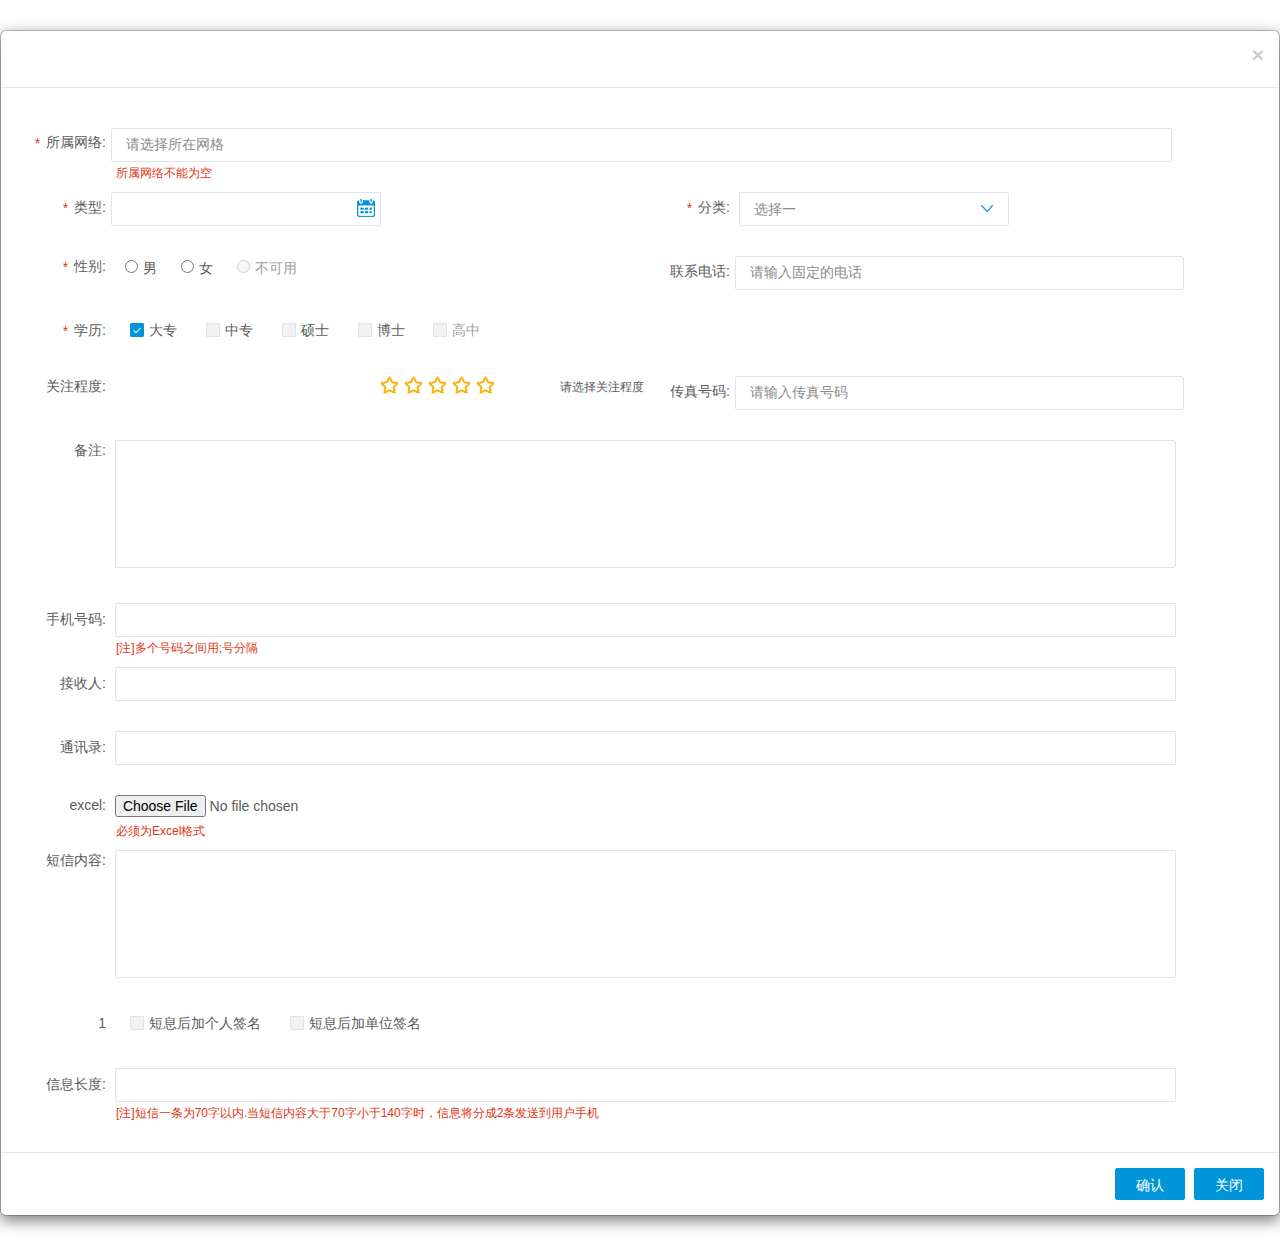
<file: ht/model.html>
<!DOCTYPE html>
<html>
	<head>
		<meta charset="UTF-8">
		<title></title>
        <meta http-equiv="X-UA-Compatible" content="IE=edge,chrome=1">
        <meta name="viewport" content="width=device-width">
		<link rel="stylesheet" href="css/bootstrap.min.css" />
        <link rel="stylesheet" href="css/date.css" />
        <link rel="stylesheet" href="css/index.css" />
	</head>
	<body>
	        <div class="modal-dialog">
	            <div class="modal-content">
	                <div class="modal-header clearfix mid">
	                    <button type="button" class="close mid" data-dismiss="modal" aria-hidden="true">×</button>
	                    <h4 class="modal-title shortcut-modal-title mid m_title" id="myModalLabel">新增单位场所</h4>
	                </div>
	                <div class="modal-body shortcut-add-box clearfix" >
	                   <ul class="clearfix">
	                  	<!--以下分为两种，一种是一行排一个，则需要在   li   标签上加上类名 win_100     如果排两个 不需要写什么-->
	                  	<li class="win_100"><label><span>*</span>所属网络:</label><input type="text" value="请选择所在网格"  onFocus="if(value==defaultValue){value='';}" 
			           				onBlur="if(!value){value=defaultValue;}"   />  
			           		<p>所属网络不能为空</p>		
	                  	</li>
	                  	<li><label><span>*</span>类型:</label><div class="calendarWarp" >
								<input type="text"  class='ECalendar' id="ECalendar_case1"/>
							</div>
	                   </li>
	                  	<li><label><span>*</span>分类:</label>
	                  		<select>
	                  			<option>选择一</option>
	                  			<option>选择二</option>
	                  			<option>选择3</option>
	                  			<option>选择4</option>
	                  		</select>
	                  	</li>
	                  	<li><label><span>*</span>性别:</label>
	                  		<label for='male'><input type="radio" name="sex" id='male' />男</label>
	                  		<label for='wo'><input type="radio" name="sex" id='wo'/>女</label>
	                  		<label for='dis_r' class="dis_abled"><input type="radio" name="sex" id='dis_r' disabled="disabled" />不可用</label>
	                  	</li>
	                  	
	                  	<li><label>联系电话:</label><input type="text" value="请输入固定的电话"  onFocus="if(value==defaultValue){value='';}" 
			           				onBlur="if(!value){value=defaultValue;}"   />  
	                  	</li>
	                  	<li class="win_100"><label><span>*</span>学历:</label>
	                  		<label for='d_z'><input type="checkbox" checked="checked"  id='d_z'/>大专</label>
	                  		<label for='zz'><input type="checkbox" id='zz'/>中专</label>
	                  		<label for='ss'><input type="checkbox"  id='ss'/>硕士</label>
	                  		<label for='bs'><input type="checkbox"  id='bs'/>博士</label>
	                  		<label for='gz' class="dis_abled"><input type="checkbox" disabled="disabled" id='gz' />高中</label>
	                  	</li>
	                  	<li>
	                  		<label>关注程度:</label> 
	                  		<div id="star_M">
								<ul>
									<li><a href="javascript:;">1</a></li>
									<li><a href="javascript:;">2</a></li>
									<li><a href="javascript:;">3</a></li>
									<li><a href="javascript:;">4</a></li>
									<li><a href="javascript:;">5</a></li>
								</ul>
								<span></span>
								<p>请选择关注程度</p>
							</div>
	                  	</li>
	                  	<li><label>传真号码:</label><input type="text" value="请输入传真号码"  onFocus="if(value==defaultValue){value='';}" 
			           				onBlur="if(!value){value=defaultValue;}"   />  
	                  	</li>
	                  	<li class="win_100 bei_top"><label>备注:</label>
	                  	<textarea >	</textarea>
	                  	</li>
	                  	  <li class="win_100"><label>手机号码:</label>
							   <input name="phones" type="text" validate="{required:false}"  />
							   <p>[注]多个号码之间用;号分隔</p>
					</li>
                    <li class="win_100"><label>接收人:</label>
							 <input name="personId" type="hidden"  id="personId"  />
							<input name="personName" type="text" id="personName" 	validate="{required:false}"  />
					</li>
  					<li class="win_100"><label>通讯录:</label>
								<input name="addressBookId" type="hidden"  id="addressBookId" validate="{required:true}" />
									<input name="addressBookName" type="text" id="addressBookName" validate="{required:false}" readonly />
					</li>

			         <li class="win_100"><label>excel:</label>
						 <input type="file"   name="file"  />
								<p>必须为Excel格式</p>
					</li>		
					<li class="win_100 bei_top" ><label>短信内容:</label>
						<textarea name="content" onkeyup="checkLength(this);"  validate="{required:true}"></textarea>	
					</li>
                    <li class="win_100"><label>1</label>
						<label for='addName'><input type="checkbox" value="是" name="addName" id="addName" />短息后加个人签名</label>
	                    <label for='addDep'><input type="checkbox" value="是" name="addDep" id="addDep" />短息后加单位签名</label>							
				    </li>
                    <li class="win_100">
					<label>信息长度:</label>
							<input name="t" type="text" id="smslength" ltype='text' />
<p>[注]短信一条为70字以内.当短信内容大于70字小于140字时，信息将分成2条发送到用户手机</p>
					</li>
	                  	
	                  	
	                  	
	                  </ul>
	             
	                </div>
	                <div class="modal-footer">
	                    <button type="button" class="btn btn-primary" id="shortcutEnter" data-dismiss="modal">确认</button>
	                    <button type="button" class="btn btn-primary" id="close" >关闭</button>
	                </div>
	            </div>
	       </div>
        <script src="js/jquery-1.9.1.min.js"></script>
        <script src="js/bootstrap.min.js"></script>
      	<script type="text/javascript" src="js/Ecalendar.jquery.min.js" ></script>
      	<script type="text/javascript" src="js/star.js" ></script>
      	<script>
      	   //日历控件  type:date类型，skin：颜色，时间控件id也与上面的id一致，不同的时间控件id不能一样
      	   $(function(){
		      		$("#ECalendar_case1").ECalendar({
					type:"date",
				    skin:"#0095d9",
					offset:[0,2]
				});
				$('#close').click(function(){
					 $("#pages_m").css('display','none');
					 $("#backdropId").css('display','none');
				})
				
				
				
      	   })
      	</script>
	</body>
</html>
</file>
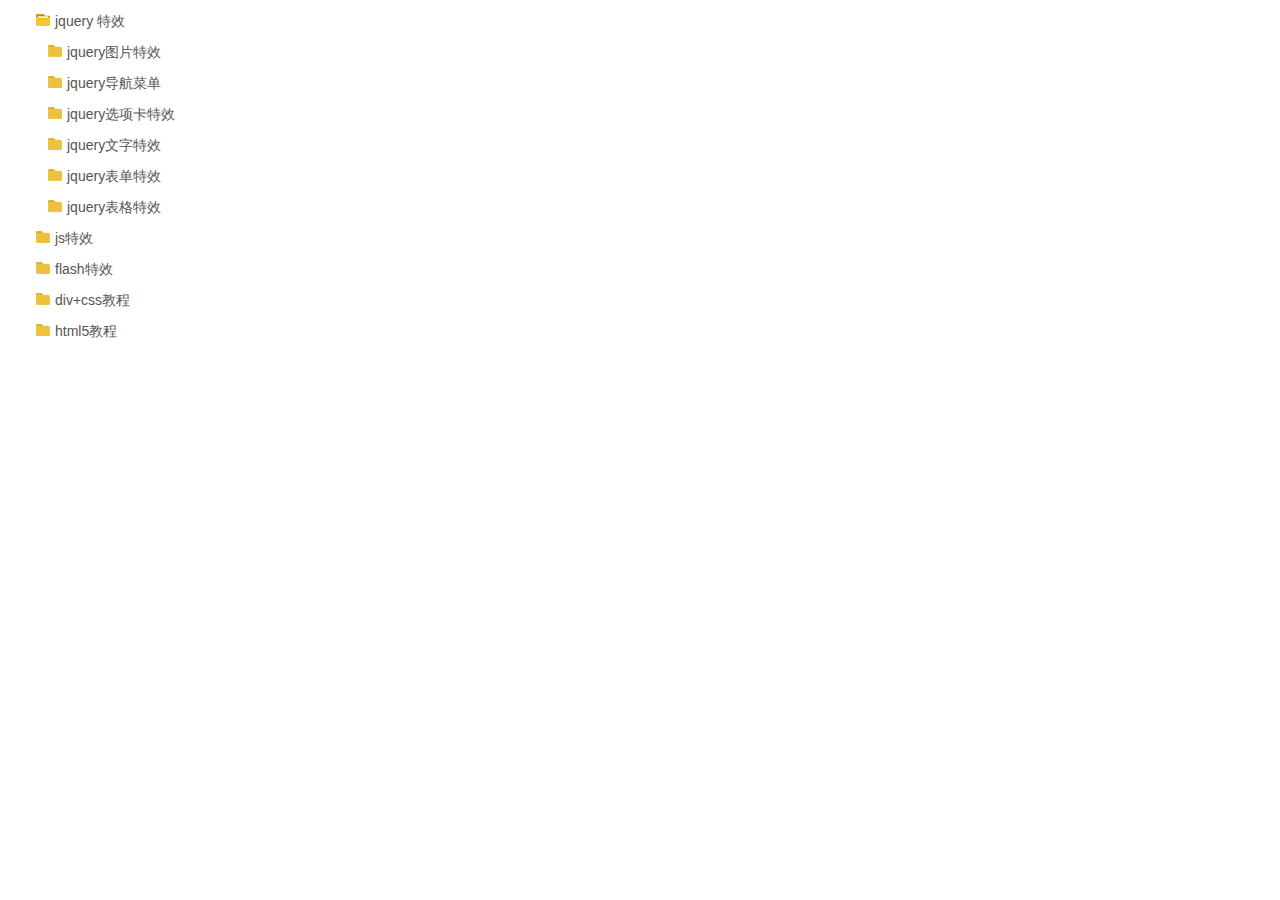
<file: ht/subnav.html>
<!DOCTYPE html>
<html>
    <head>
  		<meta charset="utf-8">
        <meta http-equiv="X-UA-Compatible" content="IE=edge,chrome=1">
		<title>树形菜单</title>
		<script type="text/javascript" src="js/jquery-1.9.1.min.js"></script>	
		<script type="text/javascript" src="js/jquery.tree.js"></script>
		<link rel="stylesheet" href="css/index.css" />
		<script type="text/javascript">
		$(function(){
			$('#files').tree({
				expanded: 'li:first'
			});
		});
		</script>		
	</head>
<body>	
<ul id="files">
	<li><a href="javascript:void(0);"><span></span>jquery 特效</a>
		<ul>
			<li><a href="javascript:void(0);"><span></span>jquery图片特效</a>
				<ul>
					<li><a href="##" >jquery图片切换</a></li>
					<li><a href="##" >jquery幻灯片</a></li>
					<li><a href="##" >jquery图片滚动</a></li>
					<li><a href="##" >jquery图片放大镜</a></li>
					<li><a href="##" >jquery广告</a></li>
				</ul>
			</li>
			<li><a href="javascript:void(0);"><span></span>jquery导航菜单</a>
				<ul>
					<li><a href="##"  >jquery动画菜单</a></li>
					<li><a href="##"  >jquery树形菜单</a></li>
					<li><a href="##"  >jquery下拉菜单</a></li>
					<li><a href="##"  >jquery右键菜单</a></li>
				</ul>
			</li>
			<li><a href="javascript:void(0);"><span></span>jquery选项卡特效</a>
				<ul>
					<li><a href="##"  >jquery选项卡切换</a></li>
					<li><a href="##" >jquery滑动选项卡</a></li>
				</ul>
			</li>
			<li><a href="javascript:void(0);"><span></span>jquery文字特效</a>
				<ul>
					<li><a href="##" >jquery文字滚动</a></li>
					<li><a href="##" >jquery文字闪烁</a></li>
					<li><a href="##" >jquery文字切换</a></li>
					<li><a href="##" >jquery文字数量</a></li>
					<li><a href="##" >jquery文字改变</a></li>
				</ul>
			</li>
			<li><a href="javascript:void(0);"><span></span>jquery表单特效</a>
				<ul>
					<li><a href="##" >jquery表单验证</a></li>
					<li><a href="##" >jquery表单美化</a></li>
					<li><a href="##" >jquery搜索提示</a></li>
					<li><a href="##" >jquery搜索提示</a></li>
					<li><a href="##" >jquery全选反选</a></li>
				</ul>
			</li>
			<li><a href="javascript:void(0);"><span></span>jquery表格特效</a>
				<ul>
					<li><a href="##" >jquery图表插件</a></li>
					<li><a href="##" >jquery表格排序</a></li>
					<li><a href="##" >jquery表格排序</a></li>
					<li><a href="##" >jquery表格变色</a></li>
				</ul>
			</li>
		</ul>
	</li>
	<li><a href="javascript:void(0);"><span></span>js特效</a>
		<ul>
			<li><a href="javascript:void(0);"><span></span>js图片特效</a>
				<ul>
					<li><a href="##" >js图片切换</a></li>
					<li><a href="##" >js幻灯片</a></li>
					<li><a href="##" >js图片滚动</a></li>
					<li><a href="##" >js图片放大镜</a></li>
					<li><a href="##" >js广告</a></li>
				</ul>
			</li>
			<li><a href="javascript:void(0);"><span></span>js导航菜单</a>
				<ul>
					<li><a href="##" >js动画菜单</a></li>
					<li><a href="##" >js树形菜单</a></li>
					<li><a href="##" >js下拉菜单</a></li>
					<li><a href="##" >js右键菜单</a></li>
				</ul>
			</li>
			<li><a href="javascript:void(0);"><span></span>js选项卡特效</a>
				<ul>
					<li><a href="##" >js选项卡切换</a></li>
					<li><a href="##" >js滑动选项卡</a></li>
				</ul>
			</li>
			<li><a href="javascript:void(0);"><span></span>js文字特效</a>
				<ul>
					<li><a href="##" >js文字滚动</a></li>
					<li><a href="##" >js文字闪烁</a></li>
					<li><a href="##" >js文字切换</a></li>
					<li><a href="##" >js文字数量</a></li>
					<li><a href="##" >js文字改变</a></li>
				</ul>
			</li>
			<li><a href="javascript:void(0);"><span></span>js表单特效</a>
				<ul>
					<li><a href="##" >js表单验证</a></li>
					<li><a href="##" >js表单美化</a></li>
					<li><a href="##" >js搜索提示</a></li>
					<li><a href="##" >js搜索提示</a></li>
					<li><a href="##" >js全选反选</a></li>
				</ul>
			</li>
			<li><a href="javascript:void(0);"><span></span>js表格特效</a>
				<ul>
					<li><a href="##" >js图表插件</a></li>
					<li><a href="##" >js表格排序</a></li>
					<li><a href="##" >js表格排序</a></li>
					<li><a href="##" >js表格变色</a></li>
				</ul>
			</li>
		</ul>
	</li>
	<li><a href="javascript:void(0);"><span></span>flash特效</a>
		<ul>
			<li><a href="##" >flash图片特效</a></li>
			<li><a href="##" >flash导航菜单</a></li>
		</ul>
	</li>
	<li><a href="javascript:void(0);"><span></span>div+css教程</a>
		<ul>
			<li><a href="##" >div+css布局</a></li>
			<li><a href="##" >div+css菜单</a></li>
			<li><a href="##" >css3教程</a></li>
		</ul>
	</li>
	<li><a href="javascript:void(0);"><span></span>html5教程</a>
		<ul>
			<li><a href="##" >html5特效</a></li>
			<li><a href="##" >html5图表</a></li>
		</ul>
	</li>
</ul>

</body>
</html>
</file>
<file: ht/css/index.css>
::-webkit-scrollbar-track{border-radius: 10px;-webkit-box-shadow: inset 0 0 6px rgba(0,0,0,0);}
::-webkit-scrollbar-thumb{background-color: rgba(0,0,0,0.05);border-radius: 10px;-webkit-box-shadow: inset 1px 1px 0 rgba(0,0,0,.1);}
::-webkit-scrollbar-thumb{background-color: rgba(0,0,0,0.2);border-radius: 10px;-webkit-box-shadow: inset 1px 1px 0 rgba(0,0,0,.1);}
::-webkit-scrollbar{width: 16px;height: 16px;}
::-webkit-scrollbar-track,
::-webkit-scrollbar-thumb{border-radius: 999px;border: 5px solid transparent;}
::-webkit-scrollbar-track{box-shadow: 1px 1px 5px rgba(0,0,0,.2) inset;}
::-webkit-scrollbar-thumb{min-height: 20px;background-clip: content-box;box-shadow: 0 0 0 5px rgba(0,0,0,.2) inset;}
::-webkit-scrollbar-corner{background: transparent;}
html,body{font-family: 'Helvetica Neue',helvetica, "Hiragino Sans GB",'Microsoft YaHei', "WenQuanYi Micro Hei", sans-serif;font-size: 14px;color: #5b5b5b;}
input{ margin: 0; padding: 0;outline: none;}
html,p,div,dl,dt,dd,a,button{margin: 0;padding: 0;}
ul,li{ list-style: none; margin: 0;padding: 0;}
th span{ font-weight: bold !important;}
.wrapper{min-height:100%;position:relative;overflow:hidden}
.wrapper:before,.wrapper:after{content:" ";display:table}
.wrapper:after{clear:both}
@media (max-width:767px){.content-wrapper,.right-side,.main-footer{margin-left:0}}
@media (min-width:768px){.sidebar-collapse .content-wrapper,.sidebar-collapse .right-side,.sidebar-collapse .main-footer
{margin-left:0}}
@media (max-width:767px){.sidebar-open .content-wrapper,.sidebar-open .right-side,.sidebar-open .main-footer
{-webkit-transform:translate(230px, 0);-ms-transform:translate(230px, 0);-o-transform:translate(230px, 0);transform:translate(230px, 0)}}
.content-wrapper,.right-side{min-height:100%;background-color:#ecf0f5;z-index:800}
body.hold-transition .content-wrapper,body.hold-transition .right-side,body.hold-transition .main-footer,body.hold-transition .main-sidebar,
body.hold-transition .left-side,body.hold-transition .main-header>.navbar,body.hold-transition .main-header .logo{-webkit-transition:none;-o-transition:none;transition:none}
h1,h2,h3,h4,h5,h6,.h1,.h2,.h3,.h4,.h5,.h6{font-family:'Source Sans Pro',sans-serif}
a{color:#0095d9}
a:hover,a:active,a:focus{ text-decoration: underline;color:#0095d9}
.main-header{position:relative;max-height:100px;z-index:1030; background-color: #0095d9}
.main-header>.navbar{-webkit-transition:margin-left .3s ease-in-out;-o-transition:margin-left .3s ease-in-out;
transition:margin-left .3s ease-in-out;margin-bottom:0;margin-left:230px;border:none;min-height:80px;border-radius:0}
.main-header #navbar-search-input.form-control{background:rgba(255,255,255,0.2);border-color:transparent}
.main-header #navbar-search-input.form-control:focus,.main-header #navbar-search-input.form-control:active{border-color:rgba(0,0,0,0.1);background:rgba(255,255,255,0.9)}
.main-header #navbar-search-input.form-control::-moz-placeholder{color:#ccc;opacity:1}
.main-header #navbar-search-input.form-control:-ms-input-placeholder{color:#ccc}
.main-header #navbar-search-input.form-control::-webkit-input-placeholder{color:#ccc}
.main-header .navbar-custom-menu,.main-header .navbar-right{float:right}
@media (max-width:991px){.main-header .navbar-custom-menu a,.main-header .navbar-right a{color:inherit;background:transparent}}@media (max-width:767px){.main-header .navbar-right{float:none}
.main-header .navbar-right>li{color:inherit;border:0}}.main-header .sidebar-toggle{float:left;background-color:transparent;background-image:none;padding:30px 15px;font-family:fontAwesome}
.main-header .sidebar-toggle:before{content:"\f0c9"}
.main-header .sidebar-toggle:hover{color:#fff;cursor:pointer;}
.main-header .sidebar-toggle:focus,.main-header .sidebar-toggle:active{background:transparent}
.main-header .sidebar-toggle .icon-bar{display:none}
.main-header .navbar .nav>li.user>a>.fa,.main-header .navbar .nav>li.user>a>.glyphicon,.main-header .navbar .nav>li.user>a>.ion{margin-right:5px}
.main-header .navbar .nav>li>a>.label{position:absolute;top:9px;right:7px;text-align:center;font-size:9px;padding:2px 3px;line-height:.9}
.main-header .logo{-webkit-transition:width .3s ease-in-out;-o-transition:width .3s ease-in-out;transition:width .3s ease-in-out;
display:block;float:left;height:80px;font-size:20px;line-height:50px;text-align:center;width:230px;
font-family:"Helvetica Neue",Helvetica,Arial,sans-serif;padding:0 15px;font-weight:300;overflow:hidden}
.main-header .logo .logo-lg{display:block;font-weight: bold;font-size: 25px;}
.main-header .logo .logo-lg strong{font-size: 20px;padding-left:3px;}
.main-header .logo .logo-mini{display:none;font-weight: bold;font-size: 25px}
.main-header .logo .logo-mini img{ margin-left: 10px;}
.main-header .navbar-brand{color:#fff}
.content-header{position:relative;padding:15px 15px 0 15px}
.content-header>h1{margin:0;font-size:24px}
.content-header>h1>small{font-size:15px;display:inline-block;padding-left:4px;font-weight:300}
.content-header>.breadcrumb{float:right;background:transparent;margin-top:0;margin-bottom:0;font-size:12px;padding:7px 5px;position:absolute;top:15px;right:10px;border-radius:2px}
.content-header>.breadcrumb>li>a{color:#444;text-decoration:none;display:inline-block}
.content-header>.breadcrumb>li>a>.fa,.content-header>.breadcrumb>li>a>.glyphicon,.content-header>.breadcrumb>li>a>.ion{margin-right:5px}
.content-header>.breadcrumb>li+li:before{content:'>\00a0'}
@media (max-width:991px){.content-header>.breadcrumb{position:relative;margin-top:5px;top:0;right:0;float:none;background:#d2d6de;padding-left:10px}
.content-header>.breadcrumb li:before{color:#97a0b3}}.navbar-toggle{color:#fff;border:0;margin:0;padding:15px 15px}
@media (max-width:991px){.navbar-custom-menu .navbar-nav>li{float:left}
.navbar-custom-menu .navbar-nav{margin:0;float:left}
.navbar-custom-menu .navbar-nav>li>a{padding-top:15px;padding-bottom:15px;line-height:20px}}@media (max-width:767px){.main-header{position:relative}
.main-header .logo,.main-header .navbar{width:100%;float:none}
.main-header .navbar{margin:0}
.main-header .navbar-custom-menu{float:right}}@media (max-width:991px){.navbar-collapse.pull-left{float:none !important}
.navbar-collapse.pull-left+.navbar-custom-menu{display:block;position:absolute;top:0;right:40px}}.main-sidebar,.left-side{position:absolute;top:0;left:0;padding-top:80px;min-height:100%;width:230px;z-index:810;-webkit-transition:-webkit-transform .3s ease-in-out,width .3s ease-in-out;-moz-transition:-moz-transform .3s ease-in-out,width .3s ease-in-out;-o-transition:-o-transform .3s ease-in-out,width .3s ease-in-out;transition:transform .3s ease-in-out,width .3s ease-in-out}
@media (max-width:500px){.main-sidebar,.left-side{padding-top:100px}}
@media (max-width:767px){.main-sidebar,.left-side
{-webkit-transform:translate(-230px, 0);
-ms-transform:translate(-230px, 0);
-o-transform:translate(-230px, 0);
transform:translate(-230px, 0)}}
@media (min-width:768px){.sidebar-collapse .main-sidebar,.sidebar-collapse .left-side{
	-webkit-transform:translate(-230px, 0);-ms-transform:translate(-230px, 0);
	-o-transform:translate(-230px, 0);transform:translate(-230px, 0)}
	}
@media (max-width:500px){
	.sidebar-open .main-sidebar,.sidebar-open .left-side{
		-webkit-transform:translate(0, 0);-ms-transform:translate(0, 0);
		-o-transform:translate(0, 0);transform:translate(0, 0)}}
		.sidebar{padding-bottom:10px}
.sidebar-form input:focus{border-color: transparent;}
.sidebar-form .input-group-btn {font-size:14px;}
.user-panel{position: relative;width: 100%;padding: 10px;overflow: hidden;}
.user-panel:before,
.user-panel:after{content: " ";display: table;}
.user-panel:after{clear: both;}
.user-panel > .image > img{width: 100%;max-width: 45px;height: auto;}
.user-panel > .info{padding: 5px 5px 5px 15px;line-height: 1;position: absolute;left: 55px;top:0px;}
.user-panel > .info > p{font-weight: 600;margin-bottom: 9px;}
.user-panel > .info > a{text-decoration: none;padding-right: 5px;margin-top: 3px;font-size: 11px;}
.user-panel > .info > a > .fa,
.user-panel > .info > a > .ion,
.user-panel > .info > a > .glyphicon{margin-right: 5px;}
.sidebar-menu{list-style:none;margin:0;padding:0}
.sidebar-menu>li{position:relative;margin:0;padding:0}
.sidebar-menu>li.curr,.sidebar-menu>li:hover{background: #0095D9; }
.sidebar-menu>li>a{padding:12px 5px 12px 15px;display:block;font-size:14px;}
.sidebar-menu>li>a{ color: #0095d9;}
.sidebar-menu>li>a>.fa,.sidebar-menu>li>a>.glyphicon,.sidebar-menu>li>a>.ion{width:20px;}
.sidebar-menu>li .label,.sidebar-menu>li .badge{margin-top:3px;margin-right:5px}
.sidebar-menu li.header{padding:10px 25px 10px 15px;font-size:12px}
.sidebar-menu li>a>.fa-angle-left{width:auto;height:auto;padding:0;margin-right:10px;margin-top:3px}
.sidebar-menu li.active>a>.fa-angle-left{-webkit-transform:rotate(-90deg);-ms-transform:rotate(-90deg);-o-transform:rotate(-90deg);transform:rotate(-90deg)}
.sidebar-menu li.active>.treeview-menu{display:block;}
.sidebar-menu .treeview-menu{display:none;list-style:none;padding:0;margin:0;padding-top: 5px;padding-bottom:5px;}
.sidebar-menu .treeview-menu .treeview-menu{padding-left:20px}
.sidebar-menu .treeview-menu>li{margin:0;line-height:25px;}
.sidebar-menu .treeview-menu>li:hover{ background: #0095D9;}
.sidebar-menu .treeview-menu>li.curr{background: #0095D9;}
.sidebar-menu .treeview-menu>li.curr a{ color: #FFFFFF;}
.sidebar-menu .treeview-menu>li>a{padding:5px 5px 5px 60px;display:block;font-size:14px}
.sidebar-menu .treeview-menu>li>a>.fa,.sidebar-menu .treeview-menu>li>a>.glyphicon,.sidebar-menu .treeview-menu>li>a>.ion{width:20px;}
.sidebar-menu .treeview-menu>li>a>.fa-angle-left,.sidebar-menu .treeview-menu>li>a>.fa-angle-down{width:auto}
@media (min-width:768px){.sidebar-mini.sidebar-collapse .content-wrapper,
.sidebar-mini.sidebar-collapse .right-side,
.sidebar-mini.sidebar-collapse .main-footer{margin-left:50px !important;z-index:840}
.sidebar-mini.sidebar-collapse .main-sidebar{-webkit-transform:translate(0, 0);-ms-transform:translate(0, 0);-o-transform:translate(0, 0);transform:translate(0, 0);width:50px !important;z-index:850}
.sidebar-mini.sidebar-collapse .sidebar-menu>li{position:relative}
.sidebar-mini.sidebar-collapse .sidebar-menu>li>a{margin-right:0}
.sidebar-mini.sidebar-collapse .sidebar-menu>li>a>span{border-top-right-radius:4px}
.sidebar-mini.sidebar-collapse .sidebar-menu>li:not(.treeview)>a>span{border-bottom-right-radius:4px}
.sidebar-mini.sidebar-collapse .sidebar-menu>li>.treeview-menu{padding-top:5px;padding-bottom:5px;border-bottom-right-radius:4px}
.sidebar-mini.sidebar-collapse .sidebar-menu>li:hover>a>span:not(.pull-right),.sidebar-mini.sidebar-collapse .sidebar-menu>li:hover>.treeview-menu{display:block !important;position:absolute;width:180px;left:50px}
.sidebar-mini.sidebar-collapse .sidebar-menu>li:hover>a>span{top:0;margin-left:-3px;padding:12px 5px 12px 20px;background-color:inherit}
.sidebar-mini.sidebar-collapse .sidebar-menu>li:hover>.treeview-menu{top:40px;margin-left:-0.5px;z-index: 999;}
.sidebar-mini.sidebar-collapse .main-sidebar .user-panel>.info,.sidebar-mini.sidebar-collapse .sidebar-form,.sidebar-mini.sidebar-collapse .sidebar-menu>li>a>span,.sidebar-mini.sidebar-collapse .sidebar-menu>li>.treeview-menu,.sidebar-mini.sidebar-collapse .sidebar-menu>li>a>.pull-right,.sidebar-mini.sidebar-collapse .sidebar-menu li.header{display:none !important;-webkit-transform:translateZ(0)}
.sidebar-mini.sidebar-collapse .main-header .logo{width:50px}
.sidebar-mini.sidebar-collapse .main-header .logo>.logo-mini{display:block;margin-left:-15px;margin-right:-15px;font-size:18px}
.sidebar-mini.sidebar-collapse .main-header .logo>.logo-lg{display:none}
.sidebar-mini.sidebar-collapse .main-header .navbar{margin-left:50px}
}
.sidebar-menu,.main-sidebar .user-panel,.sidebar-menu>li.header{white-space:nowrap;overflow:hidden;}
.sidebar-menu:hover{overflow:visible}
.sidebar-menu>li.header{overflow:hidden;text-overflow:clip}
.sidebar-menu li>a{position:relative}
.sidebar-menu li>a>.pull-right{position:absolute;right:10px;top:50%;margin-top:-7px}
.dropdown-menu{border-color:#eee;}
.dropdown-menu>li>a{color:#5B5B5B;font-size:14px;}
.dropdown-menu>li>a>.glyphicon,.dropdown-menu>li>a>.fa,.dropdown-menu>li>a>.ion{margin-right:10px}
.dropdown-menu>li>a:hover{background-color:#e1e3e9;color:#333}
.dropdown-menu>.divider{background-color:#eee}
@media (max-width:991px){.navbar-nav>.user-menu>.dropdown-menu>.user-footer .btn-default:hover{background-color:#f9f9f9}}.navbar-nav>.user-menu .user-image{float:left;width:25px;height:25px;border-radius:50%;margin-right:10px;margin-top:-2px}
@media (max-width:767px){.navbar-nav>.user-menu .user-image{float:none;margin-right:0;margin-top:-8px;line-height:10px}}.open:not(.dropup)>.animated-dropdown-menu{backface-visibility:visible !important;-webkit-animation:flipInX .7s both;-o-animation:flipInX .7s both;animation:flipInX .7s both}
.content-wrapper {margin-left: 230px;}
.content-wrapper .content-tabs{position:relative;height:40px;line-height:40px;background:#f9f9f9;
border-bottom:solid 1px #f2f2f2;font-size:14px;}
.content-wrapper .content-tabs .roll-nav,.page-tabs-list{position:absolute;width:45px;height:39.5px;text-align:center;color:#475059;z-index:2;top:0}
.content-wrapper .content-tabs .roll-left{left:0;border-right:solid 1px #ececec;border-left:solid 1px #ececec;}
.content-wrapper .content-tabs .roll-right{right:0;border-left:solid 1px #ddd}
.content-wrapper .content-tabs button{background:#F9F9F9;border:0;height:39px;line-height:39px;width:44px;outline:0}
.content-wrapper .content-tabs button:hover{background:#fafafa}
.content-wrapper .content-tabs button i{color: #999;}
.content-wrapper .content-tabs nav.page-tabs{margin-left:40px;width:100000px;height:40px;overflow:hidden}
.content-wrapper .content-tabs nav.page-tabs .page-tabs-content{float:left}
.content-wrapper .content-tabs .page-tabs a{display:inline-block;float:left;border-right:solid 0px #ddd;padding:0 15px;
padding-right:8px;text-decoration:none;color:#475059; line-height: 40px;}
.content-wrapper .content-tabs .page-tabs a:first-child{padding-right:15px;}
.content-wrapper .content-tabs .page-tabs a.active{background: #FFFFFF;color: #0095d9;}
.content-wrapper .content-tabs .page-tabs a i{margin-top:10px;right: 0px;position: relative;color: #999;font-size: 16px; font-weight: 100;}
.content-wrapper .content-tabs .page-tabs a i:hover{color:#0095d9 !important;}
.content-wrapper .content-tabs .page-tabs a.active i:hover{color:#0095d9 !important;}
.content-wrapper .content-tabs .roll-right.tabRight{right:144px}
.content-wrapper .content-tabs .roll-right.btn-group{right:40px;width:104px;padding:0}
.content-wrapper .content-tabs .roll-right.btn-group button{width:85px}
.content-wrapper .content-tabs .roll-right.tabExit{background:#fff;height:39px;width:40px;outline:0}
.content-wrapper .content-tabs .dropdown-menu{border:solid 1px #ccc;border-top-left-radius:0px;border-top-right-radius:0px;right:-1px;}
.skin-blue .main-header .navbar{background-color: #0095d9;}
.skin-blue .main-header .navbar .nav > li > a{color: #ffffff;}
.skin-blue .main-header .navbar .nav > li > a:hover,
.skin-blue .main-header .navbar .nav > li > a:active,
.skin-blue .main-header .navbar .nav > li > a:focus,
.skin-blue .main-header .navbar .nav .open > a,
.skin-blue .main-header .navbar .nav .open > a:hover,
.skin-blue .main-header .navbar .nav .open > a:focus,
.skin-blue .main-header .navbar .nav > .active > a{background: rgba(0, 0, 0, 0.1);color: #f6f6f6;}
.skin-blue .main-header .navbar .sidebar-toggle{color: #ffffff;}
.skin-blue .main-header .navbar .sidebar-toggle:hover{color: #f6f6f6;background: rgba(0, 0, 0, 0.1);}
.skin-blue .main-header .navbar .sidebar-toggle{color: #fff; margin-right: 22px;}
.skin-blue .main-header .navbar .sidebar-toggle:hover{background-color: #037db5; text-decoration: none;}
.skin-blue .main-header .logo{background-color: #0095D9;color: #ffffff;border-bottom: 0 solid transparent;}
.skin-blue .main-header .logo span.info_head{width:160px; float: right; font-size: 14px;line-height: 25px;}
.skin-blue .main-header .logo a{ display:inherit !important; margin-left: 0 !important;color: #FFFFFF; font-size: 14px;line-height: 25px;
overflow: hidden; white-space: nowrap; text-overflow: ellipsis;}
.skin-blue .main-header li.user-header{background-color: #3c8dbc;}
.skin-blue .content-header{background: transparent;}
.skin-blue .wrapper,.skin-blue .main-sidebar{background-color: #f9f9f9;}
.skin-blue .left-side{background-color: #0095d9;}
.skin-blue .sidebar-menu > li.header{color: #4b646f;background: #1a2226;}
.skin-blue .sidebar-menu > li > a{border-left: 3px solid transparent;}
.skin-blue .sidebar-menu > li:hover > a,
.skin-blue .sidebar-menu > li.active > a{color: #333333;background: #ffffff;border-left-color: #0095d9;}
.skin-blue .sidebar-menu > li > .treeview-menu{background: #ffffff; border-left: 3px solid #0095d9;}
.skin-blue .sidebar a{color: #5b5b5b;}
.skin-blue .sidebar a:hover{text-decoration: none; color: #FFFFFF; background: #0095D9;}
.icon_normal{background:url(../img/icon_normal.png) no-repeat;}
.icon_change{background:url(../img/icon_change.png) no-repeat;}
.top{ height: 40px; background: #0095d9 !important; position: relative;border-bottom: 1px solid #22a3de; }
.logo a{ display: block; margin-top: 10%; margin-left: 24px;}
.top img{ max-width: 120px;width: 100%;}
.btn_fold{ background: transparent; border: none;outline: none; color: #ffffff; line-height: 40px; vertical-align: middle; opacity: 0.6;font-size: 12px; margin-right: 20px;display: inline-block; }
.btn_fold:hover{opacity: 1;}
.btn_fold span{ margin-right:6px; color: #00ae66; display: inline-block; vertical-align: -1px;}
.top_max{height: 200px; background: #0095d9!important;border-bottom: 1px solid #22a3de;}
.top_max img{ max-width: 100%;}
.btn_f{width: 12px;height: 12px;  background: url(../img/icon_top.png) no-repeat -2px -21px;}
.btn_skin{ width: 14px;height: 12px;  background: url(../img/icon_top.png) no-repeat -2px -41px;}
.btn_exit{ width: 12px;height: 12px;  background: url(../img/icon_top.png) no-repeat -2px -1px;}
.main-header{ border-top: 1px solid #0081bc; }
.head_image img{margin-top: 25px; width: 100%; max-width:34px; float: left;}
.info{ margin-top: 25px;margin-left: 25px; color: #FFFFFF; }
.info a{ color: #FFFFFF;}
.second_nav ul li{float: left;  width: 80px; text-align: center;overflow: hidden;height: 80px; margin-right: 20px;}
@media all and (max-width:910px){.second_nav ul li{ margin-right: 0px;width: 75px;}}
.second_nav ul li a{ display: block;text-align: center;}
.second_nav ul li a i{display: block; line-height: 28px;width: 28px;height: 28px; margin: 14px auto 8px;}
.second_nav ul li a,.second_nav ul li a i{ display: block; color: #FFFFFF;}
.second_nav ul li:hover,.second_nav ul li.curr{background: #037db5;height: 80px;}
.second_nav_one{background-position: -1px -1px;}
.second_nav_two{ background-position:-1px -100px;}
.second_nav_three{ background-position:-1px -199px ;}
.second_nav_four{background-position:-1px -248px ;}
.second_nav_five{background-position: -1px -149px;}
.second_nav_six{background-position: -1px -50px;}
.star{ color: #ffaf00;margin-right: 2px; }
.update{color: #00a5e0; }
.list_wrapper{background: #FFFFFF; overflow: hidden; font-size: 14px;}
.tab_wrapper{ border-bottom: 1px solid #ececec; overflow: hidden; margin-bottom: 20px; }
.ml{ background: url(../img/ml.jpg) no-repeat; width: 14px; height: 14px;display: block;margin-right: 8px; float:left; margin-top: 15px;}
.tab{margin-left: 20px;}
.tab li{ float: left; padding:14px 12px 12px; text-align: center;font-size: 16px; margin-right: 20px; cursor: pointer;}
.tab li.curr{border-bottom: 3px solid #00a5e0; color: #00a5e0;  }
.list_subnav{margin-right: 25px;overflow: hidden;}
.list_subnav a,.list_subnav{ color: #999999;line-height: 45px;text-decoration: none; }
.list_subnav a:hover{ color: #00a5e0;}
/*下拉框*/
.list_select{ overflow: hidden; margin:0px 25px 20px 25px; }
.select_num{overflow: hidden;  }
.select_num li{margin-bottom: 10px; text-align: right; color: #8b8b8b;}
.select_num li span{display: inline-block; line-height: 30px;}
.select_num li select{ border: 1px solid #ECECEC;height: 35px;color: #333; outline: none;border-radius: 2px;
-webkit-appearance: none;-moz-appearance: none; background: url(../img/select_arrow.png) no-repeat  94% center transparent; text-indent: 1em;padding-right: 14px; }
.select_find{ padding-bottom: 20px;padding-left: 0px;}
.find_form{border: 1px solid #ECECEC;border-radius: 2px;width: 20%; min-width:300px ; position: relative; margin-left: 25px;}
.find_text{width:100%; min-width: 200px; text-indent: 1em; color:#8b8b8b;border-right: 0; }
.find_text:focus{color: #5b5b5b;}
.find_text,.find_btn{height: 36px; line-height: 36px; border: none;}
.find_btn{ width: 55%; max-width: 70px;  background: #00a5e0; color: #FFFFFF;position: absolute; top: 0;right: 0;}
.find_look{ background: transparent;border: none; color: #00a5e0;  line-height: 38px; margin-left: 30px;}
.select_btn{  text-align: right;padding-right: 0px;}
.select_btn button{ background: #00a5e0; color: #FFFFFF;border: none;line-height: 34px;padding: 0px 20px 0px 40px;position: relative;
border-radius: 2px; margin-left: 10px; margin-bottom: 10px;outline: none;}
.select_btn button.red{background: #da4d43;}
.select_btn button:hover{opacity: 0.9;}
.toolbar{margin-left: 25px;}
.toolbar_all{ overflow: hidden; margin-bottom: 20px;}
.toolbar_all button{background: #FFFFFF; color: #5b5b5b;line-height: 34px;padding: 0px 20px 0px 20px; position: relative;border-radius: 2px; margin-left: 10px; margin-bottom: 10px;outline: none;border: 1px solid #eef1f4;}
.toolbar_all button span{ color: #0095d9; line-height: 34px; margin-right: 12px;}
 @media all and (min-width: 1200px) {
      .select_num li{ width:17.6%; margin-right:3%;float: left; text-align: left;}
      .select_num li:nth-child(5n){margin-right: 0;}
      .select_num li span{  width:100%; }
      .select_num li select{ width: 100%; }
}
@media all and (min-width:992px) and (max-width: 1200px) {
       .select_num li{ width: 22.75%; margin-right:3%;float: left; text-align: left;}
       .select_num li:nth-child(4n){margin-right: 0;}
       .select_num li span{  width:100%; }
       .select_num li select{ width: 100%; }
}
@media all and (min-width:560px) and (max-width: 992px) {
       .select_num li{ width: 31.3333%; margin-right:3%;float: left; text-align: left;}
       .select_num li:nth-child(3n){margin-right: 0;}
       .select_num li span{  width:100%; }
       .select_num li select{ width: 100%; }
}
@media all  and (max-width:559px) {
       .select_num li{ width:98%; margin-left:1%;float: left;text-align: left;}
       .select_num li span{ width:100%;}
       .select_num li select{width: 100%; min-width: 320px;}
       .select_find{ padding-top: 20px;}
       .find_form{ width:100%; max-width: 500px;}
       .select_btn{ margin-top: 20px;text-align: center;}
       .select_btn button{ width: 48%; margin-left: 0px;}
}
.mmGrid .mmg-headWrapper .mmg-head th input{ height:14px;}
.bs-checkbox  input[type="checkbox"],.dropdown-menu li  input[type="checkbox"],.modal-body  ul li input[type='checkbox']{
        outline: none;
        -webkit-appearance: none;
				background: #fff url(../img/icon_normal.png) no-repeat -28px -79px;
				height: 14px;
				margin: -2px 5px;
				width: 14px;
}
.bs-checkbox  input[type="checkbox"]:checked,.dropdown-menu li  input[type="checkbox"]:checked,.modal-body  ul li input[type='checkbox']:checked {
  				background-position: -28px -98px;
}
.line_tab{width: 0px;background: #FF7701;height: 60px; margin-top: 10px; border-left: 1px solid #0081bc ;border-right: 1px solid #22a3de;}
.loader{cursor: progress; position: fixed; top: -50%; left: -50%; width: 200%; height: 200%; background: #fff; z-index: 10000; overflow: hidden;}
.loader img{position: absolute; top: 0; left: 0; right: 0; bottom: 0; margin: auto;}
.sub_title_head{line-height: 44px;height: 44px; font-size: 14px; color: #5b5b5b;opacity: 0.32; background: #f9f9f9; text-indent: 20px; overflow: hidden;}
#sidebar-menu i{ display: inline-block;}
.sub_zz{ width: 16px; height: 14px; background-position:-38px -1px; margin-right: 20px;}
.sub_info{width: 16px; height: 14px; background-position:-38px -50px; margin-right: 20px;}
.sub_house{width: 14px; height: 14px; background-position:-38px -100px; margin-right: 20px;}
.sub_dan{ width: 16px; height: 14px; background-position:-38px -149px; margin-right: 20px;}
table th{ background: #F9F9F9;}
.pagination>.active>a, .pagination>.active>a:focus,
.pagination>.active>a:hover, .pagination>.active>span,
.pagination>.active>span:focus, .pagination>.active>span:hover{
	background-color:#00a5e0; border-color:#00a5e0 ;
}
.btn-group button{ border: 1px solid #eef1f4;}
.update{ color: #0095d9; margin-left:10px;}
.mui-switch {width: 42px; height: 20px; position: relative;border: 1px solid #dfdfdf; background-color: #fdfdfd;
box-shadow: #dfdfdf 0 0 0 0 inset;border-radius: 20px;border-top-left-radius: 20px;border-top-right-radius: 20px; border-bottom-left-radius: 20px;
border-bottom-right-radius: 20px;background-clip: content-box;display: inline-block;-webkit-appearance: none;user-select: none;outline: none; }
.mui-switch:before {content: '';width: 18px;height:18px;position: absolute; top: 0px; left: 0; border-radius: 20px; border-top-left-radius: 20px;outline: none;
border-top-right-radius: 20px;border-bottom-left-radius: 20px;border-bottom-right-radius: 20px;background-color: #fff; box-shadow: 0 1px 3px rgba(0, 0, 0, 0.4); }
.mui-switch:checked {border-color: #0095d9;box-shadow: #0095d9 0 0 0 16px inset;background-color: #0095d9;outline: none; }
.mui-switch:checked:before {left:23px; outline: none;}
.mui-switch.mui-switch-animbg { transition: background-color ease 0.4s;outline: none; }
.mui-switch.mui-switch-animbg:before { transition: left 0.3s;outline: none; }
.mui-switch.mui-switch-animbg:checked { box-shadow: #dfdfdf 0 0 0 0 inset;outline: none; background-color: #0095d9;transition: border-color 0.4s, background-color ease 0.4s; }
.mui-switch.mui-switch-animbg:checked:before {transition: left 0.3s;outline: none; }
@media all and (max-width:968px) {
	.toolbar_all button{ margin-top: 15px;}
	.toolbar_all button:first-child{ margin-left: 25px;}
}
@media all and (max-width:559px) {
	.toolbar_all button{ margin-top: 15px;}
	.toolbar_all button:nth-child(3n+1){ margin-left: 25px;}
	.toolbar_all button:nth-child(4){ margin-top: 0px;}
}
@media all and (max-width:767px ) {
	.table-responsive{border: none;}
	.fixed-table-pagination div.pagination, .fixed-table-pagination .pagination-detail{ margin: 20px 0px 0px;}
}
.btn-group.open .dropdown-toggle{ box-shadow: none;}
.btn-default.active, .btn-default:active, .open>.dropdown-toggle.btn-default{background: #F9F9F9; }
.dropdown-menu>.active>a, .dropdown-menu>.active>a:focus, .dropdown-menu>.active>a:hover{ background:#0095d9 ;}
.btn-default.active, .btn-default:active, .open>.dropdown-toggle.btn-default{ background: #F9F9F9; border-color: #eef1f4;color: #5B5B5B;}
.btn-default.active.focus, .btn-default.active:focus, .btn-default.active:hover, .btn-default:active.focus,
 .btn-default:active:focus, .btn-default:active:hover, .open>.dropdown-toggle.btn-default.focus,
.open>.dropdown-toggle.btn-default:focus, .open>.dropdown-toggle.btn-default:hover{background: #F9F9F9;}
.btn.active, .btn:active{ box-shadow: none;}
.toolbar_all button:hover{ background: #F9F9F9;}
.btn-default.active.focus, .btn-default.active:focus, .btn-default.active:hover, .btn-default:active.focus,
.btn-default:active:focus, .btn-default:active:hover, .open>.dropdown-toggle.btn-default.focus, .open>.dropdown-toggle.btn-default:focus,
 .open>.dropdown-toggle.btn-default:hover{ color: #5B5B5B; border-color: #eef1f4;}
.btn-default:hover,.dropdown-menu>li>a:hover{color: #5B5B5B; border-color: #eef1f4;background: #F9F9F9; }
.fixed-table-container tbody .selected td{ background: #f0f8fb;}
.table-hover>tbody>tr:hover{ background: #f0f8fb;}
.dropdown-menu{min-width: 139px;border-radius:2px}
.fixed-table-toolbar .dropdown-menu{top: auto;bottom: 100%;}
.fixed-table-toolbar{ display: inline; z-index: 999; position: absolute;left: 380px; margin-top: 20px;}
.fixed-table-toolbar .caret{ border-top: 0;border-bottom:4px dashed;}
label{ margin-left: 10px; font-weight: normal;}
.dropdown-menu{ margin-bottom: 2px;}
.dropdown-menu li  input[type="checkbox"]{ padding-right: 20px;}
.dropdown-menu li{line-height: 1.5; color: #5B5B5B;}
.btn{ padding: 6px 20px;}
.caret{ color: #0095d9;}
/*弹层*//*模态框*/
.modal{overflow: hidden;}
.modal .modal-dialog{position: fixed; top: 46%; left: 50%; -webkit-transform: translateX(-50%) translateY(-50%);
  -moz-transform: translateX(-50%) translateY(-50%);  -ms-transform: translateX(-50%) translateY(-50%); transform: translateX(-50%) translateY(-50%) !important;
  max-width: 800px; width: 800px;}
.modal .modal-dialog .modal-body{width: 800px; max-height: 600px; overflow-x: hidden; overflow-y: auto; padding: 0 20px;}
.new-manger .show-box{border: 1px solid #dddddd; height: 150px;}
.new-manger .show-box{border: 1px solid #dddddd;height: 150px;width: 200px;}
.pageWrap .model-page{margin-top: 0;}
/*快捷方式弹窗*/
.modal .shortcut-add-box{padding: 10px 20px !important;}
.modal .modal-header{ height: 56px; background: #0095D9;border: none;}
.modal .modal-header .shortcut-modal-title{display: inline-block; float: left;}
/*快捷方式弹窗主体*/
.modal-body{margin-bottom: 15px;}
.modal-body>ul{ padding-top: 15px; }
.modal-body>ul>li{float: left;width: 50%; margin-top: 10px; padding-bottom: 20px; position: relative; }
.modal-body >ul >li.win_100{ width: 100%;}
.modal-body  ul li.win_100 input[type="text"],.modal-body  ul li.win_100 textarea{width:85%;}
.modal-body  ul li label{ color: #5B5B5B; vertical-align: middle; margin-right: 10px;}
.modal-body  ul li label>input{ margin-right: 5px;}
input[type='file']{ display: inline-block;}
.modal-body  ul li label:first-child{ width:80px; text-align: right;color: #5B5B5B; vertical-align: middle; margin-right: 5px;}
.modal-body  ul li p{ margin-left:100px; font-size: 12px; color: #e13513;margin-top: 6px; position: absolute; bottom: 0px; left: 0px; width: 100%;}
.modal-body  ul li label span{ color: #e13513; margin-right:6px; vertical-align: middle;}
.modal-body  ul li input[type="text"],.modal-body  ul li select,.modal-body  ul li  textarea{ width:72%;border: 1px solid #dee4ea;border-radius: 2px;
height: 34px;  text-indent: 1em; color: #8B8B8B;}
.modal-body  ul li select{ width: 270px;}
.calendarWarp{position: relative;display: inline-block;font-weight: 100;}
.calendarWarp input{ min-width: 270px;}
.ECalendarBox{ width:270px;}
.modal-body ul li textarea{resize: none; width: 630px; height: 128px;}
.modal-body ul li.bei_top,.modal-body ul li.bei_top label{vertical-align: top;}
.btn-primary{ background: #0095D9; border-color: #0095D9; height: 32px;border-radius: 2px;}
.btn-primary:hover{ background: #0095D9;border-color: #0095D9;opacity: 0.9;}
.m_title{ color: #FFFFFF;}
.modal-body li select{ border: 1px solid #ECECEC;height: 35px;color: #333; outline: none; border-radius: 2px;-webkit-appearance: none;-moz-appearance: none;
		      background: url(../img/select_arrow.png) no-repeat  94% center transparent; text-indent: 1em;padding-right: 14px;}
@media all and (max-width:800px ) {
	.modal .modal-dialog{width:80%;}
	.modal .shortcut-add-box{padding: 10px 3% !important;}
	.modal-body>ul>li{float: none;width: 100%;}
	.modal-body  ul li input[type=text],.modal-body  ul li select,.modal-body  ul li  textarea{ width: 80%;}
	.modal-body  ul li.win_100 input[type="text"],.modal-body  ul li.win_100 textarea{width:80%;}
	.modal-body  ul li.win_100 input,.modal-body  ul li.win_100 textarea{width:36%;}
	#star_M{  margin-right:370px;}
	}
.list_add{ margin-bottom: 70px;}
.modal-body  ul li input[type=text]:focus,.modal-body  ul li select:focus,.modal-body  ul li textarea:focus{color: #5B5B5B;}
/*不可用*/
.dis_abled{ color: #9D9D9D !important;}
#star_M{position:relative;width:270px;height:24px; float: right;}
#star_M ul,#star_M span{float:left;display:inline;height:19px;line-height:19px;}
#star_M ul{margin:0 10px;}
#star_M li{float:left;width:24px;cursor:pointer;text-indent:-9999px;background:url(../img/star.png) no-repeat;}
#star_M strong{color:#e13513;padding-left:10px;}
#star_M li.on{background-position:0 -29px;}
#star_M p{position:absolute;top:-10px;width:40%;height:60px;display:block;padding:7px 10px 0;left:80px;}
#star_M p{color:#5B5B5B;display:block;font-style:normal;}
/*增加页面*/
.tab_add{margin-left: 20px;}
.tab_add li{ float: left; padding:14px 12px 12px; text-align: center;font-size: 16px; margin-right: 20px; }
.tab_add li.curr{border-bottom: 3px solid #00a5e0; color: #00a5e0;  }
.add_btngroup{ width: 800px;text-align: right;}
.add_btngroup button{ width: 100px; height: 34px; border: none; margin-right: 25px; border: 1px solid #dee4ea;color: #5b5b5b;
background: #FFFFFF; line-height: 34px; text-align: center; border-radius: 2px; outline: none;}
.add_btngroup button:hover,.add_btngroup button.curr{ background: #0095D9; border-color:#0095D9; color: #FFFFFF;}
.tab_wrapper_add{ border-bottom: 1px solid #ececec; overflow: ;}
.cal_co{ width: 18px; height: 18px; display: inline-block; background: url(../img/can.png) no-repeat;}
@media (min-width: 768px){.modal-dialog { width:100%;margin: 30px auto;}}
#mask {width:100%;height:100%;background-color:#000;position:absolute;top:0;left:0;z-index:10000;opacity:0.3;
    /*兼容IE8及以下版本浏览器*/
    filter: alpha(opacity=30);display:none;}
/*登录页面*/
.login{ background: #fafafa;text-align: center; position: relative; }
.login_head{ background: url(../img/Welcome.jpg) no-repeat center center; width: 100%; height: 342px;}
.login_head span{color: #bbe5f7; margin-top: 200px; display: inline-block; padding: 15px 20px; font-size: 34px; border: 2px solid #80caec;}
.login_form{ width: 400px;color: #666666;position: absolute; left: 50%; margin-left: -200px;top: 50%;margin-top: 150px; }
.login_form form{padding-bottom: 180px; }
.login_form h1{ font-size: 16px; letter-spacing: 4px; font-weight: bold; margin: 60px 0px 30px;}
.login_form p{ margin-bottom: 20px; vertical-align: middle; }
.login_form p input{ width: 400px; height: 42px; border: 2px solid #e3e3e3; text-indent: 20px; border-radius: 2px;}
p.login_user, p.login_pass{ text-align: left;}
p.login_user input{ background: url(../img/login_user.png) no-repeat 365px; }
p.login_pass input{ background: url(../img/login_pass.png) no-repeat 365px; }
p.login_user label, p.login_pass label{text-indent: 20px;margin: 0;color: #9A0610; }
.login_form p.forget_pass{ text-align: left;line-height: 20px;}
.login_form p.forget_pass label{ font-size: 14px; color: #333333; margin: 0;}
.login_form p.forget_pass input{ width:18px;height: 16px; vertical-align: -4px; margin-right: 8px;}
.button_login{ width: 400px; height: 44px; border-radius: 2px; line-height: 44px; background: #0095d9; color: #FFFFFF;border: none;font-size: 18px; }
.button_login:hover{ opacity: 0.8;}
.login_footer{ padding-bottom: 30px;position:fixed;width: 100%;bottom:0px;left:0px;}
.login_footer p{ text-align: center;}
/*树形菜单*/
.tree ul{margin-left:12px;}
.tree li a{color:#555;padding:0 7px 0 27px;margin: 5px 0px; display:block;text-decoration:none;border:1px dashed #fff;font-size: 14px; line-height: 24px;}
.tree li a.tree-parent>span{width: 14px;margin-right: 5px; display: inline-block;height: 12px; background:url(../img/folder.png) -1px -17px  no-repeat;}
.tree li a.tree-parent-collapsed>span{width: 14px; background:url(../img/folder.png) -1px -1px no-repeat;}
.tree li a:hover,.tree li a.tree-parent:hover,.tree li a:focus,.tree li a.tree-parent:focus,
.tree li a.tree-item-active{color:#000;border:1px solid#eee;background-color:#fafafa;-moz-border-radius:4px;-webkit-border-radius:4px;border-radius:4px;}
.tree li a:focus,.tree li a.tree-parent:focus,.tree li a.tree-item-active{border:1px solid #e2f3fb;background-color:#f2fafd;}
.tree ul.tree-group-collapsed{display:none;}
</file>
<file: ht/css/date.css>
.ECalendarNoneSelect,.ECalendarNoneSelect input{-moz-user-select:-moz-none;-moz-user-select:none;-o-user-select:none;-khtml-user-select:none;-webkit-user-select:none;-ms-user-select:none;user-select:none}.calendarWarp{position:relative;display:inline-block;font-weight:100}\ .calendarWarp .icon{position:absolute;right:20px;top:50%;margin-top:-9px}.calendarWarp h2{margin:0;font-weight:400}.ECalendarBox{border:1px solid #ee3f2f}.ECalendarBox div,.ECalendarBox li,.ECalendarBox ul{float:none;margin:0;padding:0;font-weight:100}.ECalendarBox li{list-style-type:none}.ECalendarBox ol,.ECalendarBox ul{list-style:none}.ECalendarBox .ilasttext{cursor:pointer}.ECalendarBox{position:absolute;width:290px;background:#fff;color:#fff;font-weight:100;font-size:12px;line-height:1em}.ECalendarBox .currentyear{position:relative}.ECalendarBox .currentyear:after{position:absolute;top:-1px;left:35px;display:block;overflow:hidden;width:8px;height:8px;border:1px solid #fff;border-top:0;border-left:0;content:"";-webkit-transform:rotate(45deg);-moz-transform:rotate(45deg);transform:rotate(45deg)}.ECalendarBox ul:after{clear:both;display:block;visibility:hidden;height:0;content:""}.ECalendarBox ul{zoom:1}.ECalendarBox li{float:left;text-align:center;font-size:14px;cursor:pointer}.ECalendarBox .head{position:relative;border-style:solid;border-top-width:3px;border-left-width:10px;border-right-width:10px;border-bottom-width:0}.ECalendarBox ul.day{border:10px solid #fff}.ECalendarBox .day li,.ECalendarBox ul.week li{width:14.25%;height:24px;line-height:24px}.ECalendarBox ul.week{margin-top:10px}.ECalendarBox ul.week li:hover{background:0}.ECalendarBox .currentdate{padding:4px 4px 0 4px;height:42px;cursor:pointer}.ECalendarBox .currentdate h2{margin-left:2px;font-size:34px;line-height:1.2em}.ECalendarBox .imonth,.ECalendarBox .iyear{position:relative}.ECalendarBox h2 i{position:absolute;left:0;z-index:9;display:block;height:26px;background:rgba(0,0,0,.2);line-height:26px}.ECalendarBox i.a1{top:38px;opacity:.6}.ECalendarBox i.a2{top:64px;opacity:.4}.ECalendarBox i.a3{top:90px;opacity:.2}.ECalendarBox i.r1{top:-20px;opacity:.6}.ECalendarBox i.r2{top:-46px;opacity:.4}.ECalendarBox i.r3{top:-72px;opacity:.2}.ECalendarBox .currentlastgo{position:relative;top:5px;cursor:pointer}.ECalendarBox .currenttime{position:relative;padding:6px;font-size:14px}.ECalendarBox .currenttime .itime{position:relative;top:1px;font-size:16px}.ECalendarBox .currenttime .itimebox{margin-left:10px}.ECalendarBox .currenttime li:hover{background:rgba(0,0,0,.1)}.ECalendarBox .oper{position:absolute;top:11px;right:4px}.ECalendarBox .oper li{margin-left:5px;width:28px;height:28px;background:rgba(255,255,255,.1);line-height:28px}.ECalendarBox .oper li:hover{background:0;background:rgba(255,255,255,.3)}.ECalendarBox ul.day li{position:relative;overflow:hidden;height:30px;color:#444;line-height:34px}.ECalendarBox ul.day li::after{position:absolute;top:50%;left:50%;z-index:7;margin:-15px 0 0 -50px;width:100px;height:30px;color:#000;content:attr(data-settime);text-align:center;font-size:20px;line-height:30px}.ECalendarBox .at12,.ECalendarBox .at12::after,.ECalendarBox .at24,.ECalendarBox .at24::after{position:absolute;top:50%;left:50%;z-index:5;border:1px solid rgba(0,0,0,.4);background:rgba(255,255,255,.9);box-shadow:0 0 10px rgba(0,0,0,.2)}.ECalendarBox .at12{margin:-61px 0 0 -61px;width:120px;height:120px;border-radius:100px}.ECalendarBox .at12::after{margin:-101px 0 0 -101px;width:200px;height:200px;border-radius:200px;content:" ";opacity:.2}.ECalendarBox .at24{margin:-101px 0 0 -101px;width:200px;height:200px;border-radius:200px}.ECalendarBox .at24::after{margin:-61px 0 0 -61px;width:120px;height:120px;border-radius:120px;content:" ";opacity:.2}.ECalendarBox .pointer{position:absolute;top:50%;left:50%;z-index:6;margin:-60px 0 0 -60px;width:120px;height:120px}.ECalendarBox .at24 .pointer{margin:-100px 0 0 -100px;width:200px;height:200px}.ECalendarBox .pointer::before{position:absolute;top:50%;right:14px;left:50%;height:1px;background:rgba(0,0,0,.1);content:""}.ECalendarBox .pointer::after{position:absolute;top:50%;right:-10px;margin-top:-10px;width:18px;height:18px;border:1px solid rgba(0,0,0,.4);border-radius:30px;border-bottom-left-radius:0;background:rgba(255,255,255,.8);content:"";transform:rotate(45deg)}.ECalendarBox li:hover{background:#f6f6f6}.ECalendarBox li.activ{color:#fff!important}.ECalendarBox li.other{background:#fff;color:#ddd!important}.ECalendarBox .select{overflow:hidden;margin:0 -10px;height:20px;height:0;background:rgba(0,0,0,.1)}.ECalendarBox .select li{padding:0 10px;color:rgba(255,255,255,.6);font-size:12px;line-height:20px;line-height:20px}.ECalendarBox .select li:first-child{margin-left:8px}.ECalendarBox .select li:hover{background:rgba(255,255,255,.1)}
</file>
<file: ht/css/sub_nav.css>
.sub_navLeft{ width: 240px;position: absolute;*position: relative;float: left;margin: 0; overflow: hidden;margin-left: 10px;}
.sub_navRight{ margin-left: 260px;position: relative; overflow: hidden;  border-top:  1px solid #eef1f4;border-left:  1px solid #eef1f4;
 border-right:  1px solid #eef1f4;  margin-right: 2px;}
 .sub_navLefttitle{ margin-top: -3px; margin-bottom: 20px; margin-left: 10px;}
.sub_navRight ul li{ overflow: hidden;}
.sub_navRight ul li span.sub_navtitle{width: 20%;min-width: 80px; background: #f9f9f9;display:block;line-height: 45px;text-align: right;
border-right: 1px solid #eef1f4; border-bottom: 1px solid #eef1f4; float: left;overflow: hidden;text-overflow:clip;white-space: nowrap; padding-right: 10px;}
.sub_navRight ul li span.sub_navdetail{width: 80%;display:block; float:right; line-height: 45px;text-indent:10px; border-bottom: 1px solid #eef1f4; }
</file>
<file: ht/css/xcConfirm.css>
/*垂直居中*/
.verticalAlign{vertical-align:middle;display:inline-block;height:100%;margin-left:-1px;}
.xcConfirm .xc_layer{position:fixed;top:0;left:0;width:100%;height:100%;background-color:#666666;opacity:0.5;z-index:2147000000;}
.xcConfirm .popBox{position:fixed;left:50%;top:50%;background-color:#ffffff;z-index:2147000001;
border-radius:5px;color:#5B5B5B;}
.xcConfirm .popBox .ttBox{line-height:26px;padding:15px;overflow: hidden;
background: #0095d9;color: #FFFFFF;}
.xcConfirm .popBox .ttBox .tt{font-size:18px;display:block;float:left;height:26px;position:relative;}
.xcConfirm .popBox .ttBox .clsBtn{display:block;cursor:pointer;width:16px;height:16px;position:absolute;top:18px;right:15px;
background:url(../img/icons.png) -1px -13px no-repeat;}
.xcConfirm .popBox .txtBox{margin:40px 50px;overflow:hidden;}
.xcConfirm .popBox .txtBox .bigIcon{float:left;margin-right:20px;width:48px;height:48px;
background-image:url(../img/icons.png);background-repeat:no-repeat;background-position:48px 0;}
.xcConfirm .popBox .txtBox p{line-height:26px;overflow-x:hidden;overflow-y:auto;}
.xcConfirm .popBox .txtBox p input{width:364px;height:30px;border:solid 1px #eef0f1;font-size:18px;margin-top:6px;}
.xcConfirm .popBox .btnArea{border-top:solid 1px #eef0f1;}
.xcConfirm .popBox .btnGroup{float:right;}
.xcConfirm .popBox .btnGroup .sgBtn{margin-top:14px;margin-right:10px; margin-bottom: 10px;}
.xcConfirm .popBox .sgBtn{display:inline-block;cursor:pointer;float:left;height:32px;line-height:32px; padding:0px 20px;
text-align:center;color:#FFFFFF;border-radius:2px;}
.xcConfirm .popBox .sgBtn:hover{ opacity: 0.9;text-decoration: none}
.xcConfirm .popBox .sgBtn.ok{background-color:#0095d9;color:#FFFFFF;}
.xcConfirm .popBox .sgBtn.cancel{color:#5B5B5B;border:1px solid #eef1f4}
</file>
